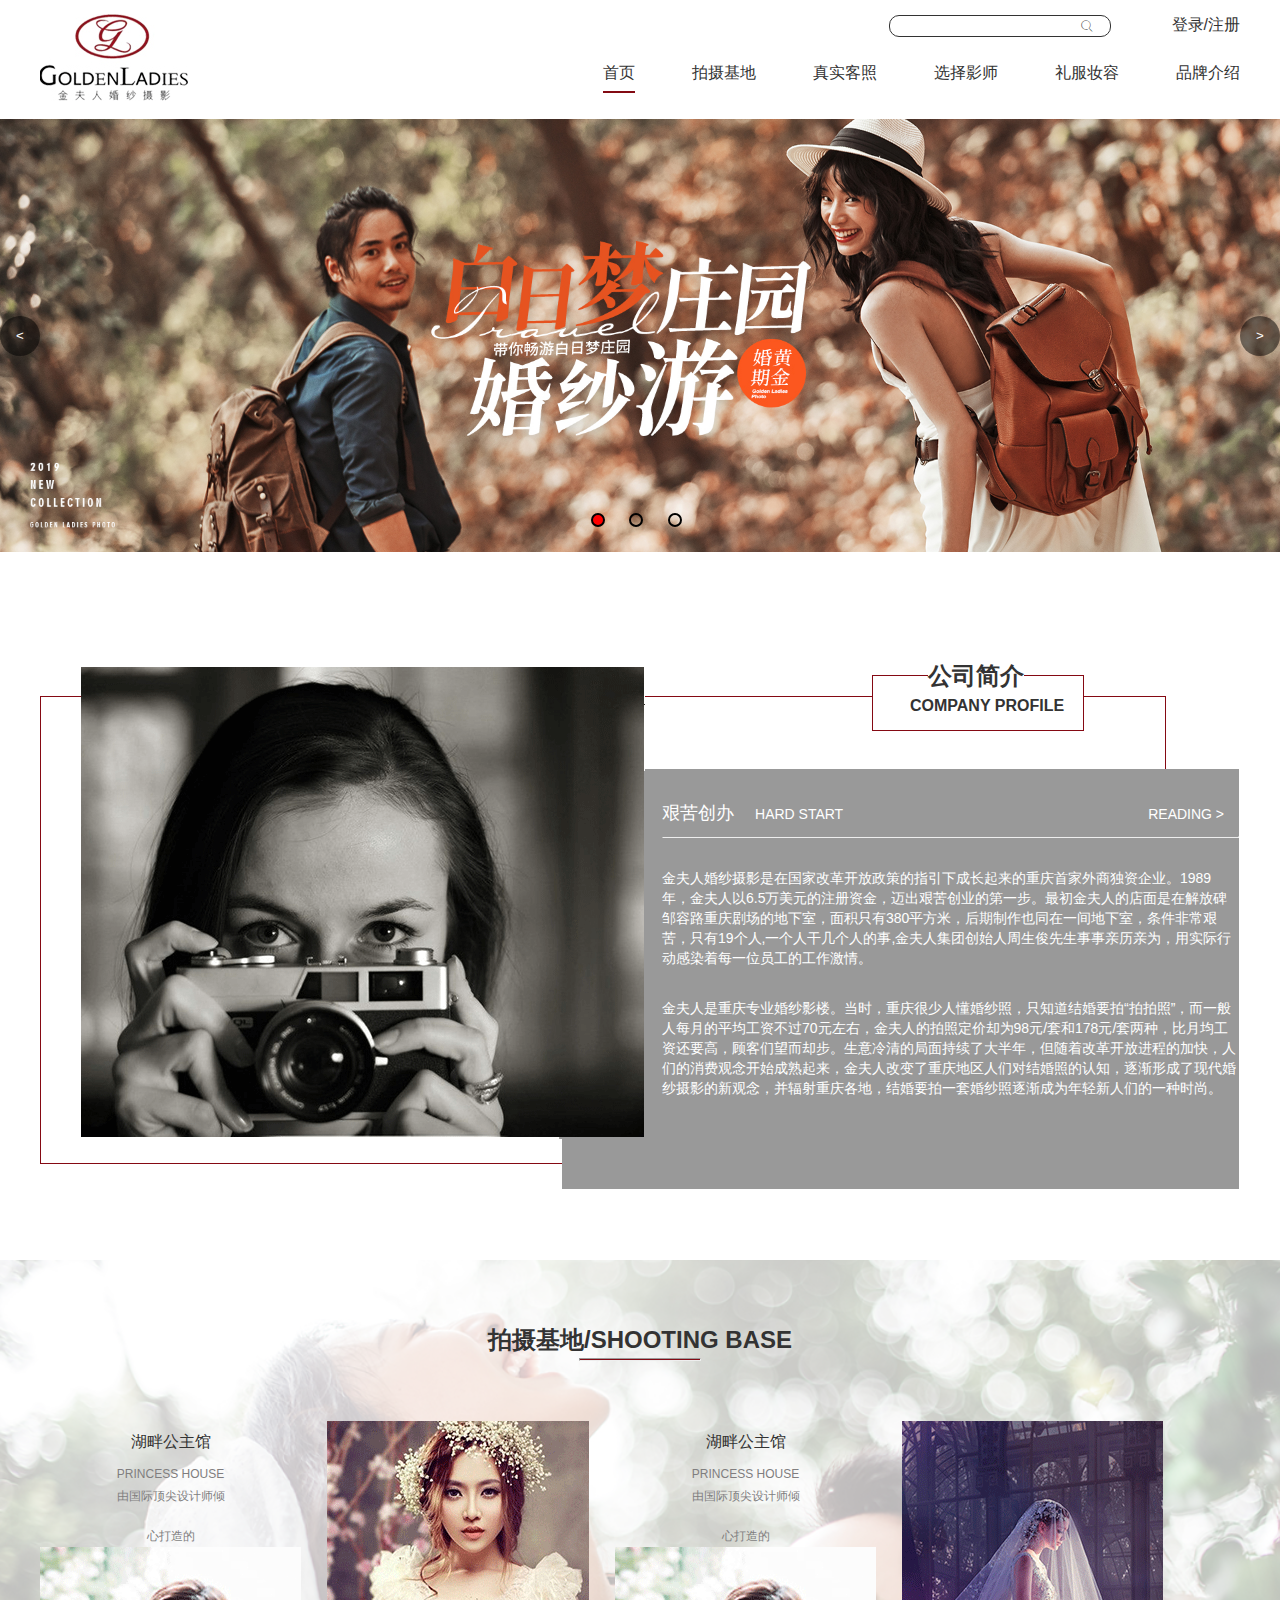
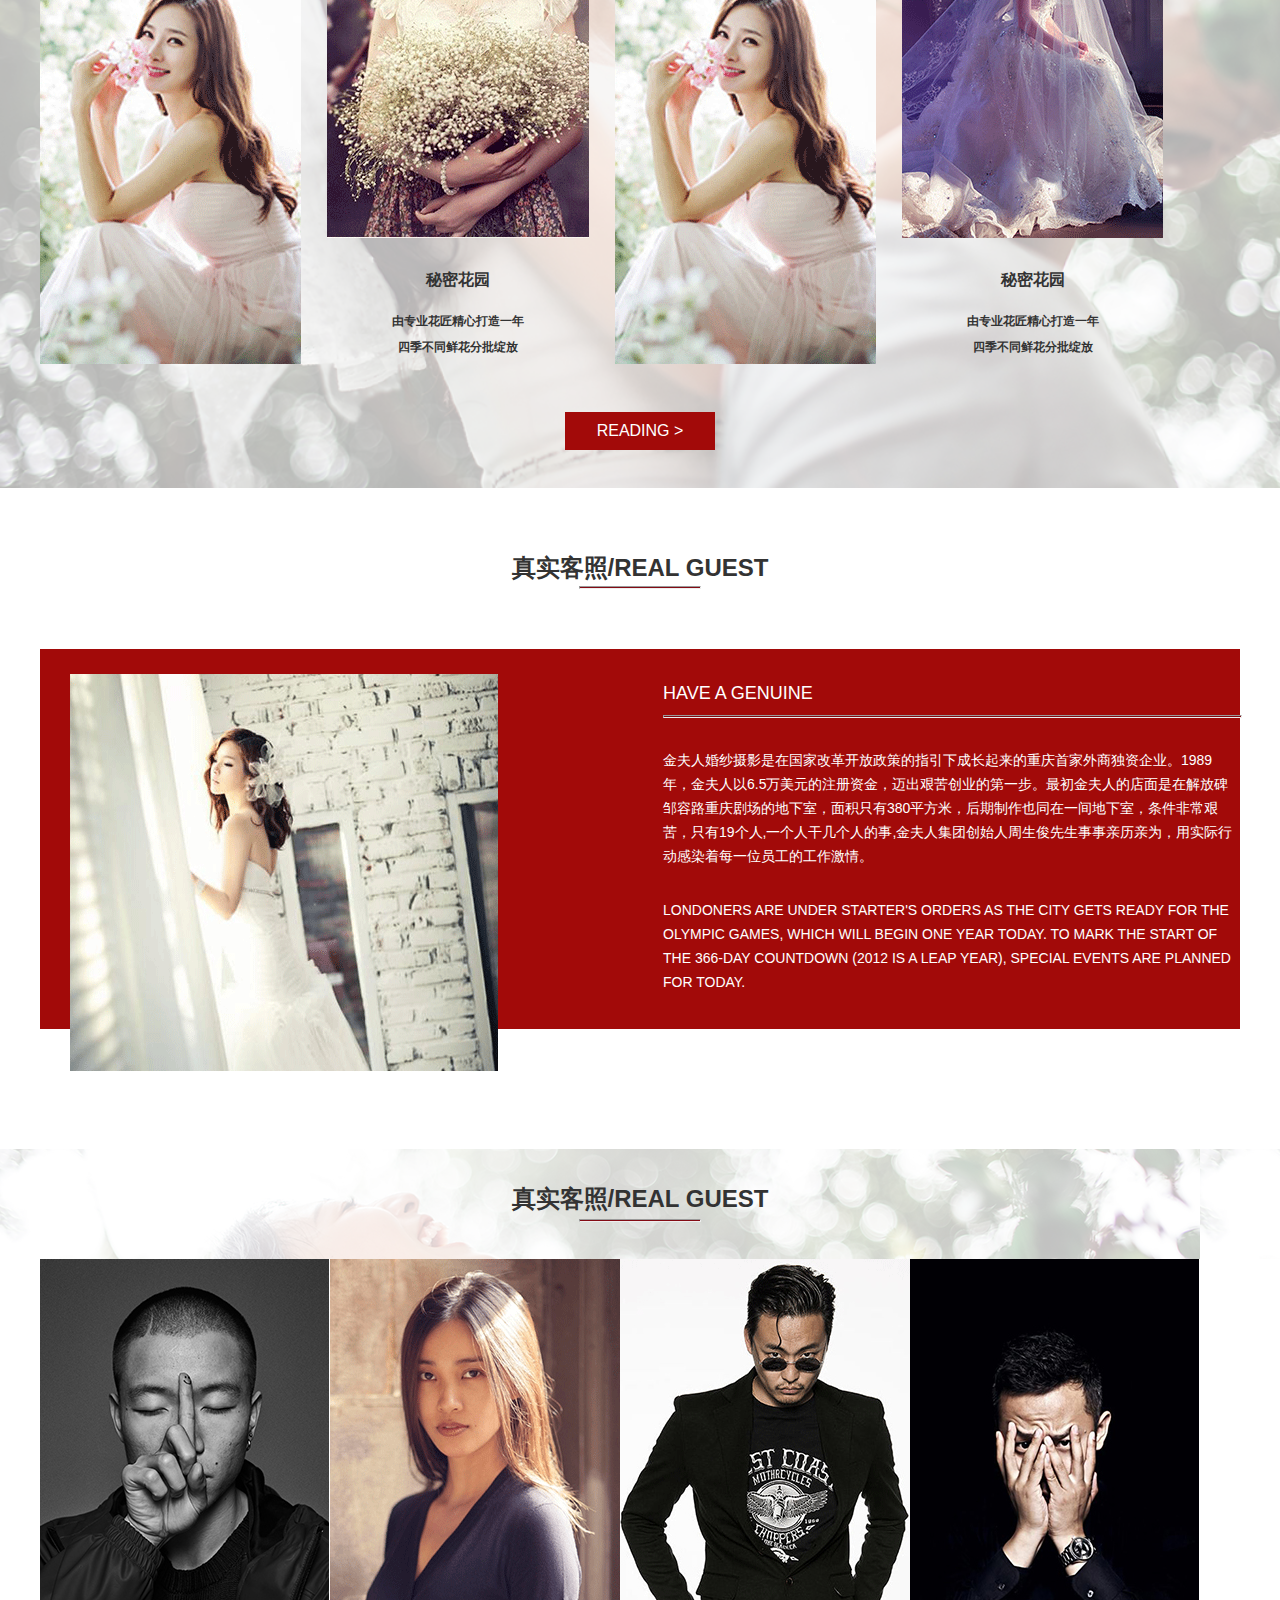
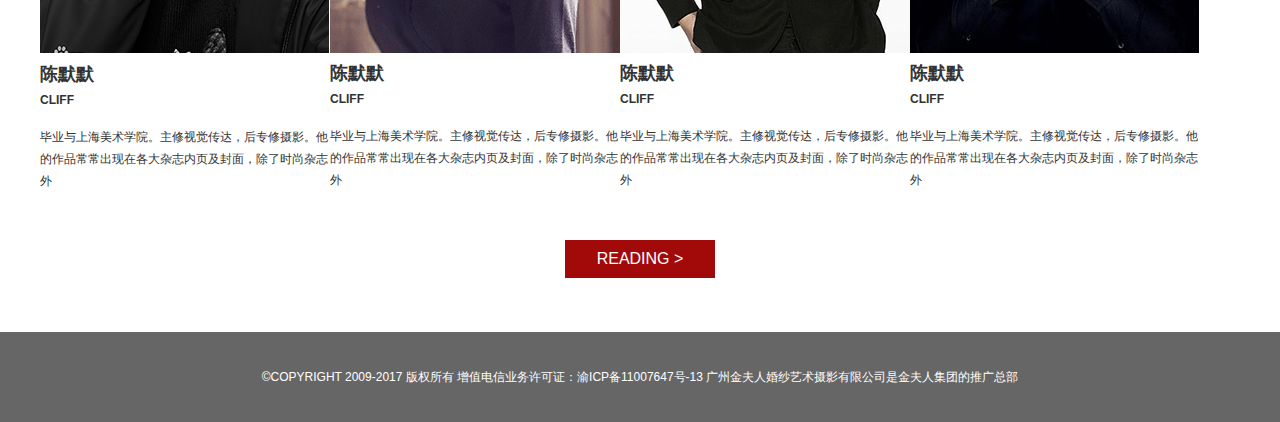
<file: 金夫人/index.html>
<!DOCTYPE html>
<html lang="en">

<head>
    <meta charset="UTF-8">
    <meta name="viewport" content="width=device-width, initial-scale=1.0">
    <meta http-equiv="X-UA-Compatible" content="ie=edge">
    <title>Document</title>
    <link rel="stylesheet" href="css/commen.css">
    <link rel="stylesheet" href="font/iconfont.css">
    <link rel="stylesheet" href="css/index.css">
</head>

<body>
    <header>
        <div class="container">
            <div class="head_left l">
                <img src="img/长网页2_03.gif" alt="">
            </div>
            <div class="head_right r">
                <div class="top">
                    <input type="text">
                    <span class="iconfont icon-sou"></span>
                    <span>登录/注册</span>
                </div>
                <div class="bottom">
                    <ul>
                        <li class="active"><a href="#">首页</a> </li>
                        <li><a href="#">拍摄基地</a> </li>
                        <li><a href="#">真实客照</a> </li>
                        <li><a href="#">选择影师</a> </li>
                        <li><a href="#">礼服妆容</a> </li>
                        <li><a href="#">品牌介绍</a> </li>
                    </ul>
                </div>
            </div>
        </div>
    </header>
    <div class="carousel">
        <div class="carousel_img">
            <img src="img/1.jpg" alt="" class="active">
            <img src="img/2.jpg" alt="">
            <img src="img/3.jpg" alt="">
        </div>
        <img src="img/1.jpg" alt="">
        <button>></button>
        <button>
            <</button> <ul>
                <li class="active" dy="0"></li>
                <li dy="1"></li>
                <li dy="2"></li>
                </ul>
    </div>
    <div class="intr">
        <div class="container">
            <div class="box">
                <div class="box_img">
                    <img src="img/长网页2_09.gif" alt="">
                </div>
                <div class="pro">
                    <h2>公司简介</h2>
                    <h3>COMPANY PROFILE</h3>
                </div>
                <div class="box_start">
                    <div class="top">
                        <span>艰苦创办</span>
                        <span>HARD START</span>
                        <span>READING ></span>
                    </div>
                    <hr>
                    <div class="bottom">
                        <p>
                            金夫人婚纱摄影是在国家改革开放政策的指引下成长起来的重庆首家外商独资企业。1989年，金夫人以6.5万美元的注册资金，迈出艰苦创业的第一步。最初金夫人的店面是在解放碑邹容路重庆剧场的地下室，面积只有380平方米，后期制作也同在一间地下室，条件非常艰苦，只有19个人,一个人干几个人的事,金夫人集团创始人周生俊先生事事亲历亲为，用实际行动感染着每一位员工的工作激情。
                        </p>
                        <p>
                            金夫人是重庆专业婚纱影楼。当时，重庆很少人懂婚纱照，只知道结婚要拍“拍拍照”，而一般人每月的平均工资不过70元左右，金夫人的拍照定价却为98元/套和178元/套两种，比月均工资还要高，顾客们望而却步。生意冷清的局面持续了大半年，但随着改革开放进程的加快，人们的消费观念开始成熟起来，金夫人改变了重庆地区人们对结婚照的认知，逐渐形成了现代婚纱摄影的新观念，并辐射重庆各地，结婚要拍一套婚纱照逐渐成为年轻新人们的一种时尚。
                        </p>
                    </div>
                </div>
            </div>
        </div>

    </div>
    <div class="base">
        <div class="mask"></div>
        <div class="container">
            <div class="shoot">
                <h2>拍摄基地/SHOOTING BASE</h2>
                <hr>
                <ul class="shoot_img">
                    <li>
                        <div class="mask"></div>
                        <p class="p1">湖畔公主馆</p>
                        <p>PRINCESS HOUSE</p>
                        <p>由国际顶尖设计师倾</p>
                        <p>心打造的</p>
                        <div class="pic">
                            <img src="./img/长网页2_18.gif" alt="">
                        </div>
                    </li>
                    <li>
                        <div class="mask"></div>
                        <img src="./img/长网页2_13.gif" alt="">
                        <h2>秘密花园</h2>
                        <h3>由专业花匠精心打造一年</h3>
                        <h3>四季不同鲜花分批绽放</h3>
                    </li>
                    <li class="p1">
                        <div class="mask"></div>
                        <p class="p1">湖畔公主馆</p>
                        <p>PRINCESS HOUSE</p>
                        <p>由国际顶尖设计师倾</p>
                        <p>心打造的</p>
                        <div class="pic">
                            <img src="./img/长网页2_18.gif" alt="">
                        </div>
                    </li>
                    <li>
                        <div class="mask"></div>
                        <img src="./img/长网页2_15.gif" alt="">
                        <h2>秘密花园</h2>
                        <h3>由专业花匠精心打造一年</h3>
                        <h3>四季不同鲜花分批绽放</h3>
                    </li>
                </ul>
                <div class="read">
                    READING >
                </div>
            </div>
        </div>

    </div>
    <div class="real">
        <div class="container">
            <h2>真实客照/REAL GUEST</h2>
            <hr>
            <div class="have">
                <div class="pic l">
                    <img src="./img/长网页2_24.gif" alt="">
                </div>
                <div class="box_start r">
                    <div class="top">
                        <span>HAVE A GENUINE</span>
                    </div>
                    <hr>
                    <div class="bottom">
                        <p>
                            金夫人婚纱摄影是在国家改革开放政策的指引下成长起来的重庆首家外商独资企业。1989年，金夫人以6.5万美元的注册资金，迈出艰苦创业的第一步。最初金夫人的店面是在解放碑邹容路重庆剧场的地下室，面积只有380平方米，后期制作也同在一间地下室，条件非常艰苦，只有19个人,一个人干几个人的事,金夫人集团创始人周生俊先生事事亲历亲为，用实际行动感染着每一位员工的工作激情。
                        </p>
                        <p>
                            Londoners are under starter's orders as the city gets ready for the Olympic Games, which
                            will begin one year today.
                            To mark the start of the 366-day countdown (2012 is a leap year), special events are
                            planned for today.
                        </p>
                    </div>
                </div>
            </div>

    </div>
    <div class="choose">
        <div class="nav">
            <div></div>
            <div class="title">
                <h2>真实客照/REAL GUEST</h2>
                <hr>
            </div>
        </div>
        <div class="container">
                <ul class="peo">
                    <li>
                        <img src="img/长网页2_28.gif" alt="">
                        <h2>陈默默</h2>
                        <h3>CLIFF</h3>
                        <p>毕业与上海美术学院。主修视觉传达，后专修摄影。他的作品常常出现在各大杂志内页及封面，除了时尚杂志外</p>
                    </li>
                    <li>
                            <img src="img/长网页2_30.gif" alt="">
                            <h2>陈默默</h2>
                            <h3>CLIFF</h3>
                            <p>毕业与上海美术学院。主修视觉传达，后专修摄影。他的作品常常出现在各大杂志内页及封面，除了时尚杂志外</p>
                        </li>
                        <li>
                                <img src="img/长网页2_32.gif" alt="">
                                <h2>陈默默</h2>
                                <h3>CLIFF</h3>
                                <p>毕业与上海美术学院。主修视觉传达，后专修摄影。他的作品常常出现在各大杂志内页及封面，除了时尚杂志外</p>
                            </li>
                            <li>
                                    <img src="img/长网页2_34.png" alt="">
                                    <h2>陈默默</h2>
                                    <h3>CLIFF</h3>
                                    <p>毕业与上海美术学院。主修视觉传达，后专修摄影。他的作品常常出现在各大杂志内页及封面，除了时尚杂志外</p>
                                </li>
                </ul>
                <div class="read">
                        READING >
                    </div>
            </div>


    </div>
    <footer>
            ©COPYRIGHT 2009-2017 版权所有 增值电信业务许可证：渝ICP备11007647号-13 广州金夫人婚纱艺术摄影有限公司是金夫人集团的推广总部
    </footer>
</body>

</html>
<script src="js/commen.js"></script>
<script src="js/index.js"></script>
</file>
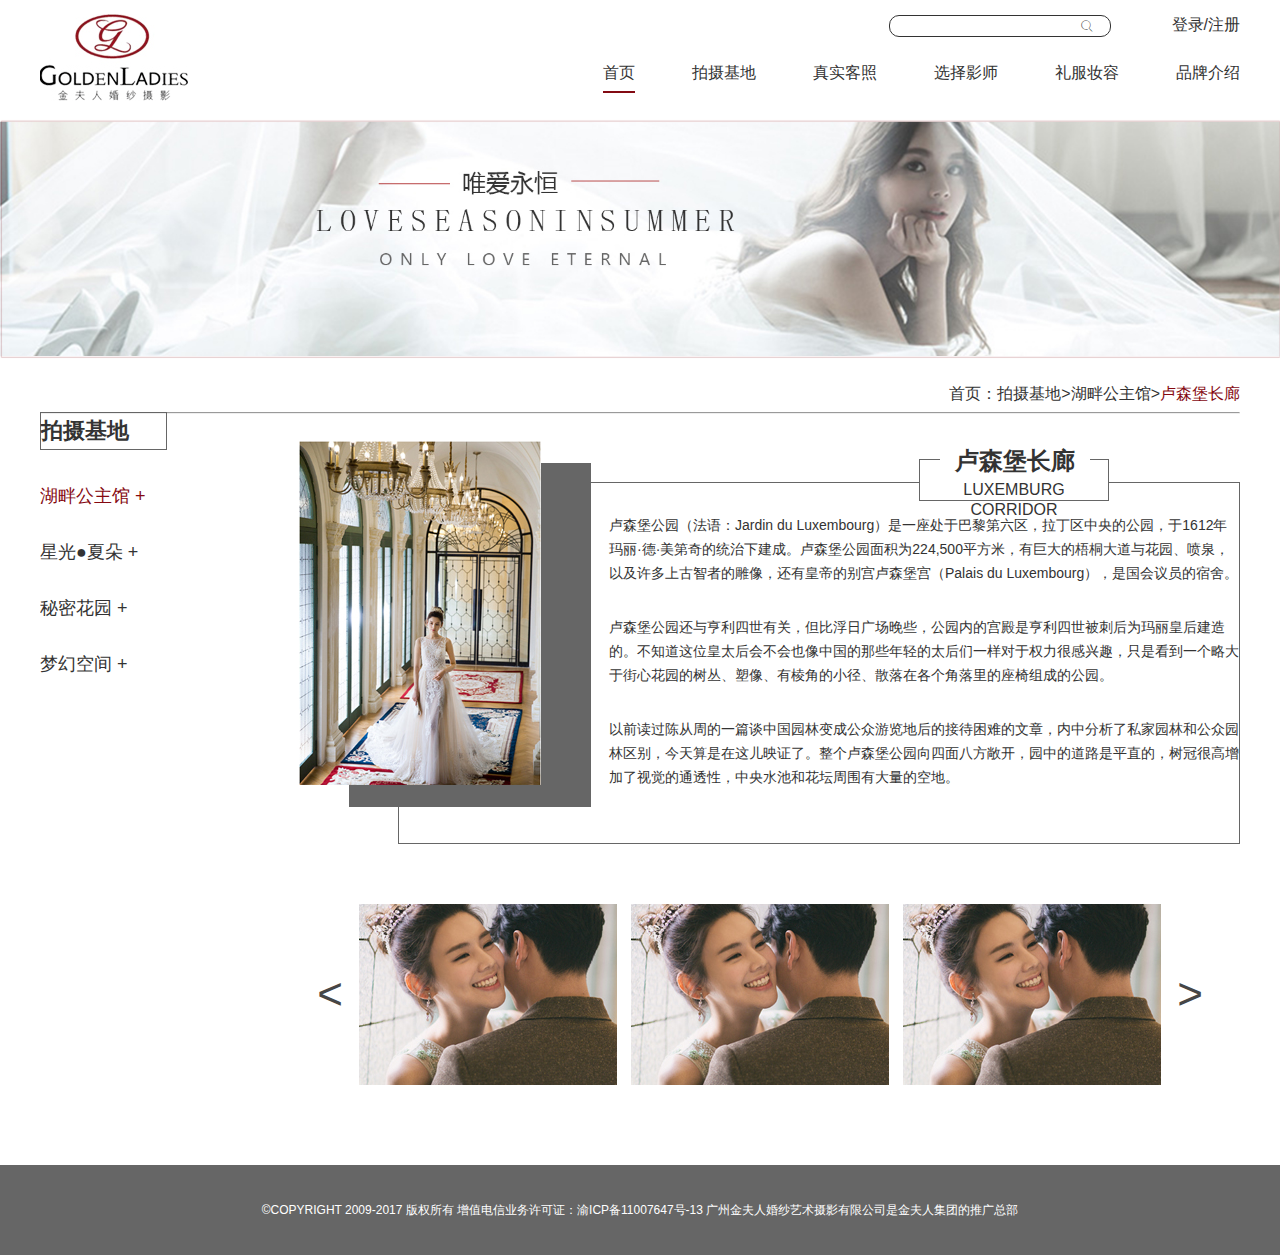
<file: 金夫人/02.shoot_base.html>
<!DOCTYPE html>
<html lang="en">

<head>
    <meta charset="UTF-8">
    <meta name="viewport" content="width=device-width, initial-scale=1.0">
    <meta http-equiv="X-UA-Compatible" content="ie=edge">
    <title>Document</title>
    <link rel="stylesheet" href="css/commen.css">
    <link rel="stylesheet" href="font/iconfont.css">
    <link rel="stylesheet" href="css/base.css">
</head>

<body>
    <header>
        <div class="container">
            <div class="head_left l">
                <img src="img/长网页2_03.gif" alt="">
            </div>
            <div class="head_right r">
                <div class="top">
                    <input type="text">
                    <span class="iconfont icon-sou"></span>
                    <span>登录/注册</span>
                </div>
                <div class="bottom">
                    <ul>
                        <li class="active"><a href="#">首页</a> </li>
                        <li><a href="#">拍摄基地</a> </li>
                        <li><a href="#">真实客照</a> </li>
                        <li><a href="#">选择影师</a> </li>
                        <li><a href="#">礼服妆容</a> </li>
                        <li><a href="#">品牌介绍</a> </li>
                    </ul>
                </div>
            </div>
        </div>
    </header>
    <div class="banner">
        <img src="./base_img/1.png" alt="">
    </div>
    <div class="lux">
        <div class="container">
            <div class="top">
                首页：拍摄基地>湖畔公主馆><span>卢森堡长廊</span>
                <hr>
            </div>
            <div class="left l">
                <h2>拍摄基地</h2>
                <div class="lake active" dy="0">
                    湖畔公主馆 +
                </div>
                <ul>
                    <li ><a href="#" dy="0" class="active">卢森堡长廊</a> </li>
                    <li ><a href="#" dy="1">星辰水晶教堂</a></li>
                    <li ><a href="#" dy="2">圣恩教堂</a></li>
                    <li ><a href="#" dy="3">亦云湖</a></li>
                </ul>
                <div class="lake" dy="1">
                    星光●夏朵 +
                </div>
                <ul>
                    <li><a href="#" dy="4">卢森堡长廊</a> </li>
                    <li><a href="#" dy="5">星辰水晶教堂</a> </li>
                    <li><a href="#" dy="6">圣恩教堂</a> </li>
                    <li><a href="#" dy="7">亦云湖</a> </li>
                </ul>
                <div class="lake" dy="2">
                    秘密花园 +
                </div>
                <ul>
                    <li><a href="#" dy="8">卢森堡长廊</a> </li>
                    <li><a href="#" dy="9">星辰水晶教堂</a> </li>
                    <li><a href="#" dy="10">圣恩教堂</a> </li>
                    <li><a href="#" dy="11">亦云湖</a> </li>
                </ul>
                <div class="lake" dy="3">
                    梦幻空间 +
                </div>
                <ul>
                    <li><a href="#" dy="12">卢森堡长廊</a> </li>
                    <li><a href="#" dy="13">星辰水晶教堂</a> </li>
                    <li><a href="#" dy="14">圣恩教堂</a> </li>
                    <li><a href="#" dy="15">亦云湖</a> </li>
                </ul>
            </div>
            <div class="center_right r">
            	<div class="right active">
                <div class="cl">
                    <h2> 卢森堡长廊</h2>
                    <p>
                        LUXEMBURG CORRIDOR
                    </p>
                </div>
                <div class="pic">
                    <div>
                        <img src="base_img/拍设基地_09.png" alt="">
                    </div>
                </div>
                <div class="int">
                    <p>
                        卢森堡公园（法语：Jardin du
                        Luxembourg）是一座处于巴黎第六区，拉丁区中央的公园，于1612年玛丽·德·美第奇的统治下建成。卢森堡公园面积为224,500平方米，有巨大的梧桐大道与花园、喷泉，以及许多上古智者的雕像，还有皇帝的别宫卢森堡宫（Palais
                        du Luxembourg），是国会议员的宿舍。
                    </p>
                    <p>
                        卢森堡公园还与亨利四世有关，但比浮日广场晚些，公园内的宫殿是亨利四世被刺后为玛丽皇后建造的。不知道这位皇太后会不会也像中国的那些年轻的太后们一样对于权力很感兴趣，只是看到一个略大于街心花园的树丛、塑像、有棱角的小径、散落在各个角落里的座椅组成的公园。
                    </p>
                    <p>
                        以前读过陈从周的一篇谈中国园林变成公众游览地后的接待困难的文章，内中分析了私家园林和公众园林区别，今天算是在这儿映证了。整个卢森堡公园向四面八方敞开，园中的道路是平直的，树冠很高增加了视觉的通透性，中央水池和花坛周围有大量的空地。
                    </p>
                
                </div>
            </div>
           		<div class="right">
                <div class="cl">
                    <h2>星辰水晶教堂</h2>
                    <p>
                        LUXEMBURG CORRIDOR
                    </p>
                </div>
                <div class="pic">
                    <div>
                        <img src="base_img/xingchen.jpg" alt="">
                    </div>
                </div>
                <div class="int">
                    <p>
                      1968年的春天，罗伯特·舒勒牧师决心在美国加州建造一座水晶大教堂。他曾长时期在露天布道，所以希望造一个看来似乎没有屋顶和墙壁的教堂 [1]  ，他向著名的设计师 菲利普·约翰逊说出了自己的梦想： “我要建造的不是一座普通的大教堂，而是要建造一座人间的伊甸园。
                    </p>
                    <p>
                         罗伯特.舒勒博士表示：“我现在一分钱也没有，对我来说，是100万美元还是400万美元的预算没有本质上的区别。重要的是，这座水晶大教堂本身一定要具有足够的魅力来吸引捐款。” 后来，水晶大教堂的预算初步定为700万美元。这700万美元对于当时的罗伯特.舒勒博士来说，不仅是一个超出他能力范围的数字，而且也是超出了众人理解范围的数字。
                    </p>
                    <p>
        后来，罗伯特.舒乐博士经常这样讲：不是每个人都应该像我这样去建造一座水晶大教堂，但是每个人都应该拥有自己的梦想，设计自己的梦想，追求自己的梦想，实现自己的梦想。梦想是生命的灵魂，是心灵的灯塔，是引导人走向成功的信仰。有了崇高的梦想，只要矢志不渝地追求，梦想就会成为现实，奋斗就会变成壮举，生命就会创造奇迹。
                   </p>
                </div>
            </div>
            	<div class="right">
                <div class="cl">
                    <h2> 圣恩教堂</h2>
                    <p>
                        LUXEMBURG CORRIDOR
                    </p>
                </div>
                <div class="pic">
                    <div>
                        <img src="base_img/shengen.jpg" alt="">
                    </div>
                </div>
                <div class="int">
                    <p>
                      那一天，温暖的午后阳光穿过彩色玻璃投射进教堂，洒落一地的光怪陆离。风轻轻拂过，惹的檐角上的风铃起舞，清脆的声音跟着合。极目远眺，是一片蓝天下的薰衣草花海，蜜蜂的嗡嗡声来合。而你背后的小河边还有一架红色的童话风车，风儿也争着来合。在这一切都刚刚好的时候，怎忍负得这好时光。那么这红顶教堂，我来合。
                    </p>
                    <p>
                      另外Sissi，请说人话好吗好的。说人话的Sissi老师登场：哥特式建筑，源自于十二世纪的法国。分辨它是不是哥特式的关键点在于建筑的特色包括尖形拱门、肋状拱顶与飞拱，还有窗户上巨大斑斓的玻璃画。这一座教堂的哥特式并不算血统纯正，或许是加入中国特色后也入乡随了俗吧。
                    </p>
                    <p>
                   另外Sissi，请说人话好吗好的。说人话的Sissi老师登场：哥特式建筑，源自于十二世纪的法国。分辨它是不是哥特式的关键点在于建筑的特色包括尖形拱门、肋状拱顶与飞拱，还有窗户上巨大斑斓的玻璃画。这一座教堂的哥特式并不算血统纯正，或许是加入中国特色后也入乡随了俗吧。
                    </p>
                
                </div>
            </div>
            	<div class="right">
                <div class="cl">
                    <h2>亦云湖</h2>
                    <p>
                        LUXEMBURG CORRIDOR
                    </p>
                </div>
                <div class="pic">
                    <div>
                        <img src="base_img/yiyun.jpg" alt="">
                    </div>
                </div>
                <div class="int">
                    <p>
                        桃树、杏树、梨树，你不让我，我不让你，都开满了花赶趟儿。红的像火，粉的像霞，白的像雪。花里带着甜味儿；闭了眼，树上仿佛已经满是桃儿、杏儿、梨儿。花下成千成百的蜜蜂嗡嗡地闹着，大小的蝴蝶飞来飞去。野花遍地是：杂样儿，有名字的，没名字的，散在草丛里，像眼睛，像星星，还眨呀眨的。
                    </p>
                    <p>
                        雨是最寻常的，一下就是三两天。可别恼。看，像牛毛，像花针，像细丝，密密地斜织着，人家屋顶上全笼着一层薄烟。树叶儿却绿得发亮，小草儿也青得逼你的眼。傍晚时候，上灯了，一点点黄晕的光，烘托出一片安静而和平的夜。在乡下，小路上，石桥边，有撑起伞慢慢走着的人，地里还有工作的农民，披着蓑戴着笠。他们的房屋，稀稀疏疏的在雨里静默着。
                    </p>
                    <p>
                       天上风筝渐渐多了，地上孩子也多了。城里乡下，家家户户，老老小小，也赶趟儿似的，一个个都出来了。舒活舒活筋骨，抖擞抖擞精神，各做各的一份事去。“一年之计在于春”，刚起头儿，有的是工夫，有的是希望。
                    </p>
                
                </div>
            </div>
           		<div class="right">
                <div class="cl">
                    <h2> 卢森堡长廊</h2>
                    <p>
                        LUXEMBURG CORRIDOR
                    </p>
                </div>
                <div class="pic">
                    <div>
                        <img src="base_img/拍设基地_09.png" alt="">
                    </div>
                </div>
                <div class="int">
                    <p>
                        卢森堡公园（法语：Jardin du
                        Luxembourg）是一座处于巴黎第六区，拉丁区中央的公园，于1612年玛丽·德·美第奇的统治下建成。卢森堡公园面积为224,500平方米，有巨大的梧桐大道与花园、喷泉，以及许多上古智者的雕像，还有皇帝的别宫卢森堡宫（Palais
                        du Luxembourg），是国会议员的宿舍。
                    </p>
                    <p>
                        卢森堡公园还与亨利四世有关，但比浮日广场晚些，公园内的宫殿是亨利四世被刺后为玛丽皇后建造的。不知道这位皇太后会不会也像中国的那些年轻的太后们一样对于权力很感兴趣，只是看到一个略大于街心花园的树丛、塑像、有棱角的小径、散落在各个角落里的座椅组成的公园。
                    </p>
                    <p>
                        以前读过陈从周的一篇谈中国园林变成公众游览地后的接待困难的文章，内中分析了私家园林和公众园林区别，今天算是在这儿映证了。整个卢森堡公园向四面八方敞开，园中的道路是平直的，树冠很高增加了视觉的通透性，中央水池和花坛周围有大量的空地。
                    </p>
                
                </div>
            </div>
           		<div class="right">
                <div class="cl">
                    <h2>星辰水晶教堂</h2>
                    <p>
                        LUXEMBURG CORRIDOR
                    </p>
                </div>
                <div class="pic">
                    <div>
                        <img src="base_img/xingchen.jpg" alt="">
                    </div>
                </div>
                <div class="int">
                    <p>
                      1968年的春天，罗伯特·舒勒牧师决心在美国加州建造一座水晶大教堂。他曾长时期在露天布道，所以希望造一个看来似乎没有屋顶和墙壁的教堂 [1]  ，他向著名的设计师 菲利普·约翰逊说出了自己的梦想： “我要建造的不是一座普通的大教堂，而是要建造一座人间的伊甸园。
                    </p>
                    <p>
                         罗伯特.舒勒博士表示：“我现在一分钱也没有，对我来说，是100万美元还是400万美元的预算没有本质上的区别。重要的是，这座水晶大教堂本身一定要具有足够的魅力来吸引捐款。” 后来，水晶大教堂的预算初步定为700万美元。这700万美元对于当时的罗伯特.舒勒博士来说，不仅是一个超出他能力范围的数字，而且也是超出了众人理解范围的数字。
                    </p>
                    <p>
        后来，罗伯特.舒乐博士经常这样讲：不是每个人都应该像我这样去建造一座水晶大教堂，但是每个人都应该拥有自己的梦想，设计自己的梦想，追求自己的梦想，实现自己的梦想。梦想是生命的灵魂，是心灵的灯塔，是引导人走向成功的信仰。有了崇高的梦想，只要矢志不渝地追求，梦想就会成为现实，奋斗就会变成壮举，生命就会创造奇迹。
                   </p>
                </div>
            </div>
            	<div class="right">
                <div class="cl">
                    <h2> 圣恩教堂</h2>
                    <p>
                        LUXEMBURG CORRIDOR
                    </p>
                </div>
                <div class="pic">
                    <div>
                        <img src="base_img/shengen.jpg" alt="">
                    </div>
                </div>
                <div class="int">
                    <p>
                      那一天，温暖的午后阳光穿过彩色玻璃投射进教堂，洒落一地的光怪陆离。风轻轻拂过，惹的檐角上的风铃起舞，清脆的声音跟着合。极目远眺，是一片蓝天下的薰衣草花海，蜜蜂的嗡嗡声来合。而你背后的小河边还有一架红色的童话风车，风儿也争着来合。在这一切都刚刚好的时候，怎忍负得这好时光。那么这红顶教堂，我来合。
                    </p>
                    <p>
                      另外Sissi，请说人话好吗好的。说人话的Sissi老师登场：哥特式建筑，源自于十二世纪的法国。分辨它是不是哥特式的关键点在于建筑的特色包括尖形拱门、肋状拱顶与飞拱，还有窗户上巨大斑斓的玻璃画。这一座教堂的哥特式并不算血统纯正，或许是加入中国特色后也入乡随了俗吧。
                    </p>
                    <p>
                   另外Sissi，请说人话好吗好的。说人话的Sissi老师登场：哥特式建筑，源自于十二世纪的法国。分辨它是不是哥特式的关键点在于建筑的特色包括尖形拱门、肋状拱顶与飞拱，还有窗户上巨大斑斓的玻璃画。这一座教堂的哥特式并不算血统纯正，或许是加入中国特色后也入乡随了俗吧。
                    </p>
                
                </div>
            </div>
				<div class="right">
	                <div class="cl">
	                    <h2>星辰水晶教堂</h2>
	                    <p>
	                        LUXEMBURG CORRIDOR
	                    </p>
	                </div>
	                <div class="pic">
	                    <div>
	                        <img src="base_img/xingchen.jpg" alt="">
	                    </div>
	                </div>
	                <div class="int">
	                    <p>
	                      1968年的春天，罗伯特·舒勒牧师决心在美国加州建造一座水晶大教堂。他曾长时期在露天布道，所以希望造一个看来似乎没有屋顶和墙壁的教堂 [1]  ，他向著名的设计师 菲利普·约翰逊说出了自己的梦想： “我要建造的不是一座普通的大教堂，而是要建造一座人间的伊甸园。
	                    </p>
	                    <p>
	                         罗伯特.舒勒博士表示：“我现在一分钱也没有，对我来说，是100万美元还是400万美元的预算没有本质上的区别。重要的是，这座水晶大教堂本身一定要具有足够的魅力来吸引捐款。” 后来，水晶大教堂的预算初步定为700万美元。这700万美元对于当时的罗伯特.舒勒博士来说，不仅是一个超出他能力范围的数字，而且也是超出了众人理解范围的数字。
	                    </p>
	                    <p>
	        后来，罗伯特.舒乐博士经常这样讲：不是每个人都应该像我这样去建造一座水晶大教堂，但是每个人都应该拥有自己的梦想，设计自己的梦想，追求自己的梦想，实现自己的梦想。梦想是生命的灵魂，是心灵的灯塔，是引导人走向成功的信仰。有了崇高的梦想，只要矢志不渝地追求，梦想就会成为现实，奋斗就会变成壮举，生命就会创造奇迹。
	                   </p>
	                </div>
           		 </div>
            	<div class="right">
	                <div class="cl">
	                    <h2> 圣恩教堂</h2>
	                    <p>
	                        LUXEMBURG CORRIDOR
	                    </p>
	                </div>
	                <div class="pic">
	                    <div>
	                        <img src="base_img/shengen.jpg" alt="">
	                    </div>
	                </div>
	                <div class="int">
	                    <p>
	                      那一天，温暖的午后阳光穿过彩色玻璃投射进教堂，洒落一地的光怪陆离。风轻轻拂过，惹的檐角上的风铃起舞，清脆的声音跟着合。极目远眺，是一片蓝天下的薰衣草花海，蜜蜂的嗡嗡声来合。而你背后的小河边还有一架红色的童话风车，风儿也争着来合。在这一切都刚刚好的时候，怎忍负得这好时光。那么这红顶教堂，我来合。
	                    </p>
	                    <p>
	                      另外Sissi，请说人话好吗好的。说人话的Sissi老师登场：哥特式建筑，源自于十二世纪的法国。分辨它是不是哥特式的关键点在于建筑的特色包括尖形拱门、肋状拱顶与飞拱，还有窗户上巨大斑斓的玻璃画。这一座教堂的哥特式并不算血统纯正，或许是加入中国特色后也入乡随了俗吧。
	                    </p>
	                    <p>
	                   另外Sissi，请说人话好吗好的。说人话的Sissi老师登场：哥特式建筑，源自于十二世纪的法国。分辨它是不是哥特式的关键点在于建筑的特色包括尖形拱门、肋状拱顶与飞拱，还有窗户上巨大斑斓的玻璃画。这一座教堂的哥特式并不算血统纯正，或许是加入中国特色后也入乡随了俗吧。
	                    </p>
	                
	                </div>
            </div>
            	<div class="right">
	                <div class="cl">
	                    <h2>亦云湖</h2>
	                    <p>
	                        LUXEMBURG CORRIDOR
	                    </p>
	                </div>
	                <div class="pic">
	                    <div>
	                        <img src="base_img/yiyun.jpg" alt="">
	                    </div>
	                </div>
	                <div class="int">
	                    <p>
	                        桃树、杏树、梨树，你不让我，我不让你，都开满了花赶趟儿。红的像火，粉的像霞，白的像雪。花里带着甜味儿；闭了眼，树上仿佛已经满是桃儿、杏儿、梨儿。花下成千成百的蜜蜂嗡嗡地闹着，大小的蝴蝶飞来飞去。野花遍地是：杂样儿，有名字的，没名字的，散在草丛里，像眼睛，像星星，还眨呀眨的。
	                    </p>
	                    <p>
	                        雨是最寻常的，一下就是三两天。可别恼。看，像牛毛，像花针，像细丝，密密地斜织着，人家屋顶上全笼着一层薄烟。树叶儿却绿得发亮，小草儿也青得逼你的眼。傍晚时候，上灯了，一点点黄晕的光，烘托出一片安静而和平的夜。在乡下，小路上，石桥边，有撑起伞慢慢走着的人，地里还有工作的农民，披着蓑戴着笠。他们的房屋，稀稀疏疏的在雨里静默着。
	                    </p>
	                    <p>
	                       天上风筝渐渐多了，地上孩子也多了。城里乡下，家家户户，老老小小，也赶趟儿似的，一个个都出来了。舒活舒活筋骨，抖擞抖擞精神，各做各的一份事去。“一年之计在于春”，刚起头儿，有的是工夫，有的是希望。
	                    </p>
	                
	                </div>
            	</div>
           		<div class="right">
	                <div class="cl">
	                    <h2> 卢森堡长廊</h2>
	                    <p>
	                        LUXEMBURG CORRIDOR
	                    </p>
	                </div>
	                <div class="pic">
	                    <div>
	                        <img src="base_img/拍设基地_09.png" alt="">
	                    </div>
	                </div>
	                <div class="int">
	                    <p>
	                        卢森堡公园（法语：Jardin du
	                        Luxembourg）是一座处于巴黎第六区，拉丁区中央的公园，于1612年玛丽·德·美第奇的统治下建成。卢森堡公园面积为224,500平方米，有巨大的梧桐大道与花园、喷泉，以及许多上古智者的雕像，还有皇帝的别宫卢森堡宫（Palais
	                        du Luxembourg），是国会议员的宿舍。
	                    </p>
	                    <p>
	                        卢森堡公园还与亨利四世有关，但比浮日广场晚些，公园内的宫殿是亨利四世被刺后为玛丽皇后建造的。不知道这位皇太后会不会也像中国的那些年轻的太后们一样对于权力很感兴趣，只是看到一个略大于街心花园的树丛、塑像、有棱角的小径、散落在各个角落里的座椅组成的公园。
	                    </p>
	                    <p>
	                        以前读过陈从周的一篇谈中国园林变成公众游览地后的接待困难的文章，内中分析了私家园林和公众园林区别，今天算是在这儿映证了。整个卢森堡公园向四面八方敞开，园中的道路是平直的，树冠很高增加了视觉的通透性，中央水池和花坛周围有大量的空地。
	                    </p>
	                
	                </div>
            	</div>
           		<div class="right">
	                <div class="cl">
	                    <h2>星辰水晶教堂</h2>
	                    <p>
	                        LUXEMBURG CORRIDOR
	                    </p>
	                </div>
	                <div class="pic">
	                    <div>
	                        <img src="base_img/xingchen.jpg" alt="">
	                    </div>
	                </div>
	                <div class="int">
	                    <p>
	                      1968年的春天，罗伯特·舒勒牧师决心在美国加州建造一座水晶大教堂。他曾长时期在露天布道，所以希望造一个看来似乎没有屋顶和墙壁的教堂 [1]  ，他向著名的设计师 菲利普·约翰逊说出了自己的梦想： “我要建造的不是一座普通的大教堂，而是要建造一座人间的伊甸园。
	                    </p>
	                    <p>
	                         罗伯特.舒勒博士表示：“我现在一分钱也没有，对我来说，是100万美元还是400万美元的预算没有本质上的区别。重要的是，这座水晶大教堂本身一定要具有足够的魅力来吸引捐款。” 后来，水晶大教堂的预算初步定为700万美元。这700万美元对于当时的罗伯特.舒勒博士来说，不仅是一个超出他能力范围的数字，而且也是超出了众人理解范围的数字。
	                    </p>
	                    <p>
	        后来，罗伯特.舒乐博士经常这样讲：不是每个人都应该像我这样去建造一座水晶大教堂，但是每个人都应该拥有自己的梦想，设计自己的梦想，追求自己的梦想，实现自己的梦想。梦想是生命的灵魂，是心灵的灯塔，是引导人走向成功的信仰。有了崇高的梦想，只要矢志不渝地追求，梦想就会成为现实，奋斗就会变成壮举，生命就会创造奇迹。
	                   </p>
	                </div>
	            </div>
            	<div class="right">
	                <div class="cl">
	                    <h2> 圣恩教堂</h2>
	                    <p>
	                        LUXEMBURG CORRIDOR
	                    </p>
	                </div>
	                <div class="pic">
	                    <div>
	                        <img src="base_img/shengen.jpg" alt="">
	                    </div>
	                </div>
	                <div class="int">
	                    <p>
	                      那一天，温暖的午后阳光穿过彩色玻璃投射进教堂，洒落一地的光怪陆离。风轻轻拂过，惹的檐角上的风铃起舞，清脆的声音跟着合。极目远眺，是一片蓝天下的薰衣草花海，蜜蜂的嗡嗡声来合。而你背后的小河边还有一架红色的童话风车，风儿也争着来合。在这一切都刚刚好的时候，怎忍负得这好时光。那么这红顶教堂，我来合。
	                    </p>
	                    <p>
	                      另外Sissi，请说人话好吗好的。说人话的Sissi老师登场：哥特式建筑，源自于十二世纪的法国。分辨它是不是哥特式的关键点在于建筑的特色包括尖形拱门、肋状拱顶与飞拱，还有窗户上巨大斑斓的玻璃画。这一座教堂的哥特式并不算血统纯正，或许是加入中国特色后也入乡随了俗吧。
	                    </p>
	                    <p>
	                   另外Sissi，请说人话好吗好的。说人话的Sissi老师登场：哥特式建筑，源自于十二世纪的法国。分辨它是不是哥特式的关键点在于建筑的特色包括尖形拱门、肋状拱顶与飞拱，还有窗户上巨大斑斓的玻璃画。这一座教堂的哥特式并不算血统纯正，或许是加入中国特色后也入乡随了俗吧。
	                    </p>
	                
	                </div>
            </div>
            	<div class="right">
	                <div class="cl">
	                    <h2>亦云湖</h2>
	                    <p>
	                        LUXEMBURG CORRIDOR
	                    </p>
	                </div>
	                <div class="pic">
	                    <div>
	                        <img src="base_img/yiyun.jpg" alt="">
	                    </div>
	                </div>
	                <div class="int">
	                    <p>
	                        桃树、杏树、梨树，你不让我，我不让你，都开满了花赶趟儿。红的像火，粉的像霞，白的像雪。花里带着甜味儿；闭了眼，树上仿佛已经满是桃儿、杏儿、梨儿。花下成千成百的蜜蜂嗡嗡地闹着，大小的蝴蝶飞来飞去。野花遍地是：杂样儿，有名字的，没名字的，散在草丛里，像眼睛，像星星，还眨呀眨的。
	                    </p>
	                    <p>
	                        雨是最寻常的，一下就是三两天。可别恼。看，像牛毛，像花针，像细丝，密密地斜织着，人家屋顶上全笼着一层薄烟。树叶儿却绿得发亮，小草儿也青得逼你的眼。傍晚时候，上灯了，一点点黄晕的光，烘托出一片安静而和平的夜。在乡下，小路上，石桥边，有撑起伞慢慢走着的人，地里还有工作的农民，披着蓑戴着笠。他们的房屋，稀稀疏疏的在雨里静默着。
	                    </p>
	                    <p>
	                       天上风筝渐渐多了，地上孩子也多了。城里乡下，家家户户，老老小小，也赶趟儿似的，一个个都出来了。舒活舒活筋骨，抖擞抖擞精神，各做各的一份事去。“一年之计在于春”，刚起头儿，有的是工夫，有的是希望。
	                    </p>
	                
	                </div>
            	</div>
           		<div class="right">
	                <div class="cl">
	                    <h2> 卢森堡长廊</h2>
	                    <p>
	                        LUXEMBURG CORRIDOR
	                    </p>
	                </div>
	                <div class="pic">
	                    <div>
	                        <img src="base_img/拍设基地_09.png" alt="">
	                    </div>
	                </div>
	                <div class="int">
	                    <p>
	                        卢森堡公园（法语：Jardin du
	                        Luxembourg）是一座处于巴黎第六区，拉丁区中央的公园，于1612年玛丽·德·美第奇的统治下建成。卢森堡公园面积为224,500平方米，有巨大的梧桐大道与花园、喷泉，以及许多上古智者的雕像，还有皇帝的别宫卢森堡宫（Palais
	                        du Luxembourg），是国会议员的宿舍。
	                    </p>
	                    <p>
	                        卢森堡公园还与亨利四世有关，但比浮日广场晚些，公园内的宫殿是亨利四世被刺后为玛丽皇后建造的。不知道这位皇太后会不会也像中国的那些年轻的太后们一样对于权力很感兴趣，只是看到一个略大于街心花园的树丛、塑像、有棱角的小径、散落在各个角落里的座椅组成的公园。
	                    </p>
	                    <p>
	                        以前读过陈从周的一篇谈中国园林变成公众游览地后的接待困难的文章，内中分析了私家园林和公众园林区别，今天算是在这儿映证了。整个卢森堡公园向四面八方敞开，园中的道路是平直的，树冠很高增加了视觉的通透性，中央水池和花坛周围有大量的空地。
	                    </p>
	                
	                </div>
            	</div>
           		<div class="right">
            </div>
		</div>
           <div class="bottom">
                <button><</button>
                <button>></button>
                <div class="pic">
                            <img src="base_img/拍设基地_16.png" alt="" dy="0">
                            <div class="see">点击观看</div>
                            <img src="base_img/拍设基地_16.png" alt="" dy="1">
                            <div class="see">点击观看</div>
                            <img src="base_img/拍设基地_16.png" alt="" dy="2">
                            <div class="see">点击观看</div>
                    
                </div>
            </div>
        </div>
    </div>
    <footer>
        ©COPYRIGHT 2009-2017 版权所有 增值电信业务许可证：渝ICP备11007647号-13 广州金夫人婚纱艺术摄影有限公司是金夫人集团的推广总部
    </footer>
</body>

</html>
<script src="./js/commen.js"></script>
<script src="./js/base.js"></script>
</file>
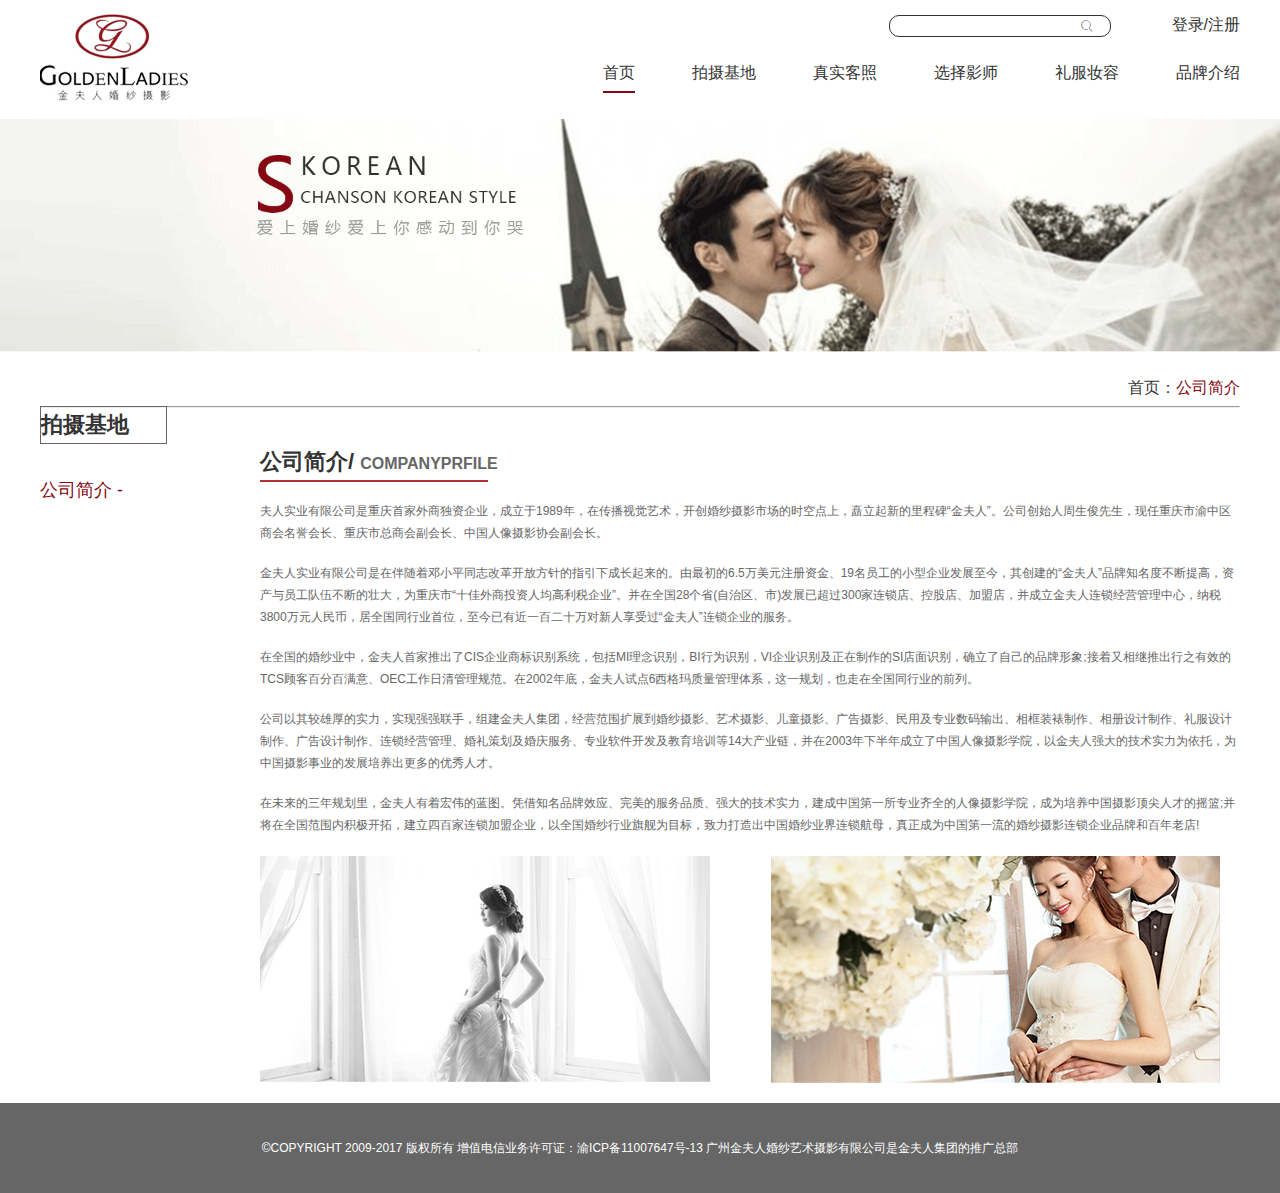
<file: 金夫人/03.profile.html>
<!DOCTYPE html>
<html lang="en">

<head>
    <meta charset="UTF-8">
    <meta name="viewport" content="width=device-width, initial-scale=1.0">
    <meta http-equiv="X-UA-Compatible" content="ie=edge">
    <title>Document</title>
    <link rel="stylesheet" href="css/commen.css">
    <link rel="stylesheet" href="font/iconfont.css">
    <link rel="stylesheet" href="css/profile.css">
</head>
<body>
    <header>
        <div class="container">
            <div class="head_left l">
                <img src="img/长网页2_03.gif" alt="">
            </div>
            <div class="head_right r">
                <div class="top">
                    <input type="text">
                    <span class="iconfont icon-sou"></span>
                    <span>登录/注册</span>
                </div>
                <div class="bottom">
                    <ul>
                        <li class="active"><a href="#">首页</a> </li>
                        <li><a href="#">拍摄基地</a> </li>
                        <li><a href="#">真实客照</a> </li>
                        <li><a href="#">选择影师</a> </li>
                        <li><a href="#">礼服妆容</a> </li>
                        <li><a href="#">品牌介绍</a> </li>
                    </ul>
                </div>
            </div>
        </div>
    </header>
    <div class="banner">
        <img src="./images/1_02.gif" alt="">
    </div>
    <div class="com">
            <div class="container">
                <div class="top">
                    首页：<span>公司简介</span>
                    <hr>
                </div>
                <div class="left l">
                    <h2>拍摄基地</h2>
                    <div class="lake active" >
                            公司简介 -
                        </div>
                </div>
                <div class="right r">
                    <h2>公司简介/ <span> COMPANYPRFILE</span>   </h2>
                    <hr>
                    <P>夫人实业有限公司是重庆首家外商独资企业，成立于1989年，在传播视觉艺术，开创婚纱摄影市场的时空点上，矗立起新的里程碑“金夫人”。公司创始人周生俊先生，现任重庆市渝中区商会名誉会长、重庆市总商会副会长、中国人像摄影协会副会长。</P>
                    <p>
                            金夫人实业有限公司是在伴随着邓小平同志改革开放方针的指引下成长起来的。由最初的6.5万美元注册资金、19名员工的小型企业发展至今，其创建的“金夫人”品牌知名度不断提高，资产与员工队伍不断的壮大，为重庆市“十佳外商投资人均高利税企业”。并在全国28个省(自治区、市)发展已超过300家连锁店、控股店、加盟店，并成立金夫人连锁经营管理中心，纳税3800万元人民币，居全国同行业首位，至今已有近一百二十万对新人享受过“金夫人”连锁企业的服务。
                    </p>
                    <p>
                            在全国的婚纱业中，金夫人首家推出了CIS企业商标识别系统，包括MI理念识别，BI行为识别，VI企业识别及正在制作的SI店面识别，确立了自己的品牌形象;接着又相继推出行之有效的TCS顾客百分百满意、OEC工作日清管理规范。在2002年底，金夫人试点6西格玛质量管理体系，这一规划，也走在全国同行业的前列。
                    </p>
                    <p>
                            公司以其较雄厚的实力，实现强强联手，组建金夫人集团，经营范围扩展到婚纱摄影、艺术摄影、儿童摄影、广告摄影、民用及专业数码输出、相框装裱制作、相册设计制作、礼服设计制作、广告设计制作、连锁经营管理、婚礼策划及婚庆服务、专业软件开发及教育培训等14大产业链，并在2003年下半年成立了中国人像摄影学院，以金夫人强大的技术实力为依托，为中国摄影事业的发展培养出更多的优秀人才。
                    </p>
                    <p>
                            在未来的三年规划里，金夫人有着宏伟的蓝图。凭借知名品牌效应、完美的服务品质、强大的技术实力，建成中国第一所专业齐全的人像摄影学院，成为培养中国摄影顶尖人才的摇篮;并将在全国范围内积极开拓，建立四百家连锁加盟企业，以全国婚纱行业旗舰为目标，致力打造出中国婚纱业界连锁航母，真正成为中国第一流的婚纱摄影连锁企业品牌和百年老店!
                    </p>
                    <div class="img">
                        <img src="images/1_05.gif" alt="">
                        <img src="images/1_07.png" alt="">
                    </div>
                </div>
            </div>
    </div>
</div>
<footer>
    ©COPYRIGHT 2009-2017 版权所有 增值电信业务许可证：渝ICP备11007647号-13 广州金夫人婚纱艺术摄影有限公司是金夫人集团的推广总部
</footer>
</body>

</html>
<script src="js/commen.js"></script>
</file>
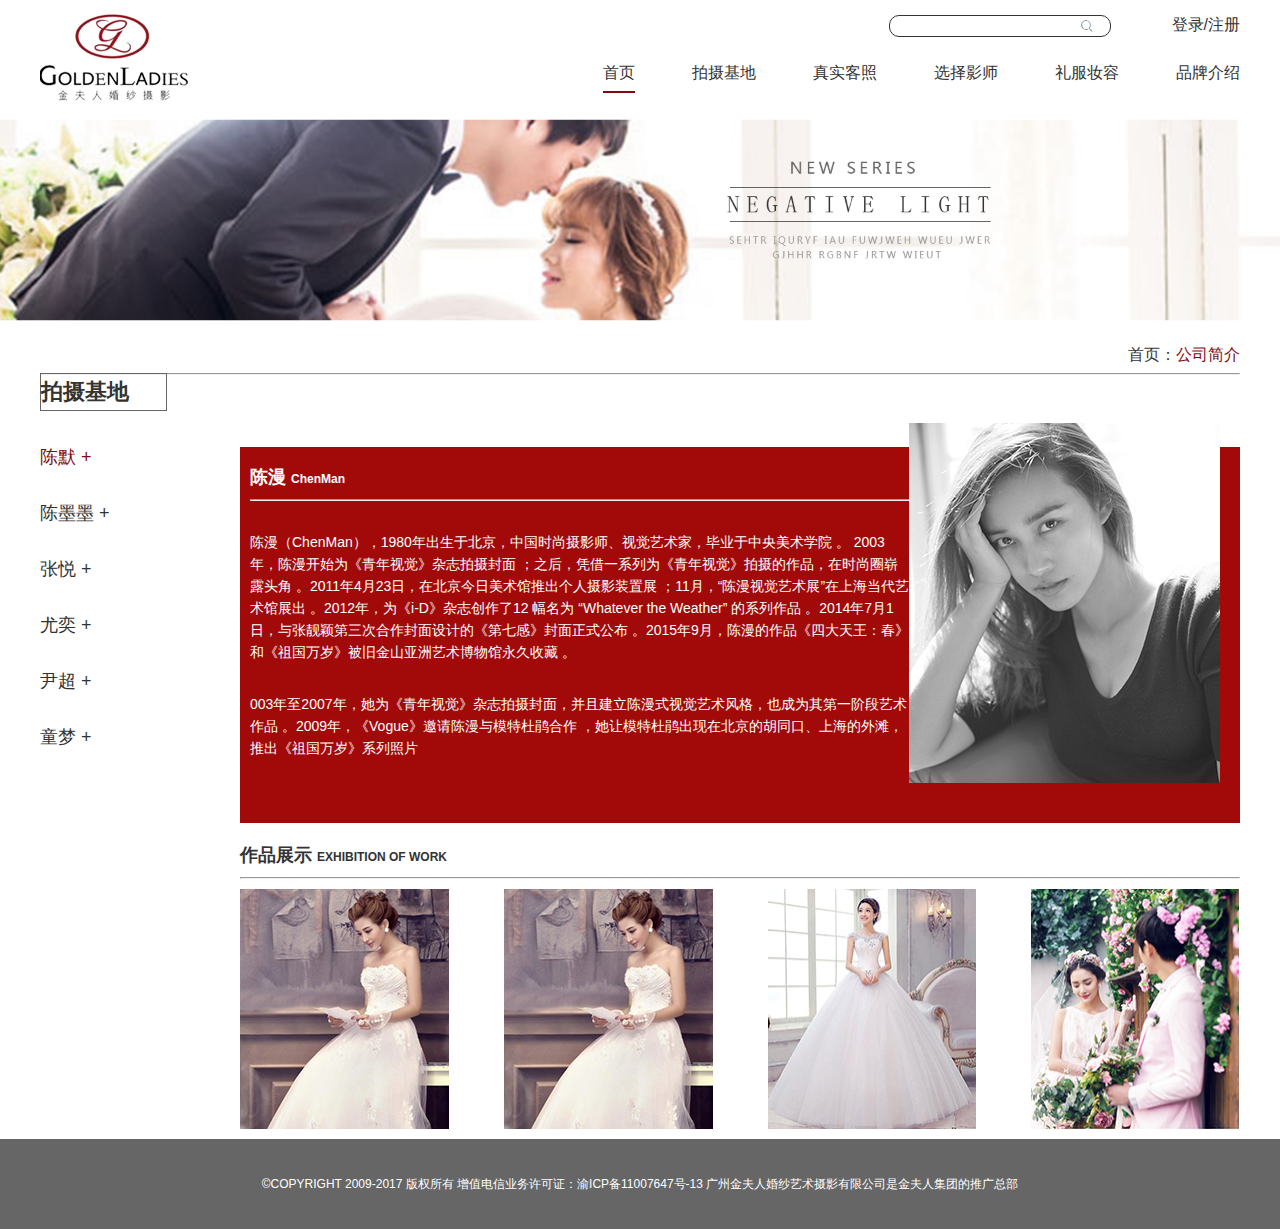
<file: 金夫人/04.guset.html>
<!DOCTYPE html>
<html lang="en">

<head>
    <meta charset="UTF-8">
    <meta name="viewport" content="width=device-width, initial-scale=1.0">
    <meta http-equiv="X-UA-Compatible" content="ie=edge">
    <title>Document</title>
    <link rel="stylesheet" href="css/commen.css">
    <link rel="stylesheet" href="css/guset.css">
    <link rel="stylesheet" href="font/iconfont.css">
</head>

<body>
    <header>
        <div class="container">
            <div class="head_left l">
                <img src="img/长网页2_03.gif" alt="">
            </div>
            <div class="head_right r">
                <div class="top">
                    <input type="text">
                    <span class="iconfont icon-sou"></span>
                    <span>登录/注册</span>
                </div>
                <div class="bottom">
                    <ul>
                        <li class="active"><a href="#">首页</a> </li>
                        <li><a href="#">拍摄基地</a> </li>
                        <li><a href="#">真实客照</a> </li>
                        <li><a href="#">选择影师</a> </li>
                        <li><a href="#">礼服妆容</a> </li>
                        <li><a href="#">品牌介绍</a> </li>
                    </ul>
                </div>
            </div>
        </div>
    </header>
    <div class="banner">
        <img src="./guest_img/guest_02.png" alt="">
    </div>
    <div class="real">
        <div class="container">
            <div class="top">
                首页：<span>公司简介</span>
                <hr>
            </div>
            <div class="left l">
                <h2>拍摄基地</h2>
                <div class="lake active" dy="0">
                    陈默 +
                </div>
                <div class="lake" dy="1">
                    陈墨墨 +
                </div>
                <div class="lake " dy="2">
                    张悦 +
                </div>
                <div class="lake " dy="3">
                    尤奕 +
                </div>
                <div class="lake " dy="4">
                    尹超 +
                </div>                                                                                                                                                             
                <div class="lake " dy="5">
                    童梦 +
                </div>
            </div>
	           	<div class="center_right r">
	           		<div class="right active">
		                <div class="right_left l">
		                        <h2>陈漫 <span>ChenMan</span></h2>
		                        <hr>
		                        <p>
		                            陈漫（ChenMan），1980年出生于北京，中国时尚摄影师、视觉艺术家，毕业于中央美术学院  。
		                            2003年，陈漫开始为《青年视觉》杂志拍摄封面 ；之后，凭借一系列为《青年视觉》拍摄的作品，在时尚圈崭露头角  。2011年4月23日，在北京今日美术馆推出个人摄影装置展 ；11月，“陈漫视觉艺术展”在上海当代艺术馆展出 。2012年，为《i-D》杂志创作了12 幅名为 “Whatever the Weather” 的系列作品 。2014年7月1日，与张靓颖第三次合作封面设计的《第七感》封面正式公布 。2015年9月，陈漫的作品《四大天王：春》和《祖国万岁》被旧金山亚洲艺术博物馆永久收藏 。
		                        </p>
		                        <p>
		                            003年至2007年，她为《青年视觉》杂志拍摄封面，并且建立陈漫式视觉艺术风格，也成为其第一阶段艺术作品   。2009年，《Vogue》邀请陈漫与模特杜鹃合作   ，她让模特杜鹃出现在北京的胡同口、上海的外滩，推出《祖国万岁》系列照片
		                        </p>
		                </div>
		                <div class="pic">
		                        <img src="guest_img/guest_05.png" alt="">
		                </div>
		            </div>
	           		<div class="right">
		                <div class="right_left l">
		                        <h2>陈默默 <span>ChenMan</span></h2>
		                        <hr>
		                        <p>
		                            陈漫（ChenMan），1980年出生于北京，中国时尚摄影师、视觉艺术家，毕业于中央美术学院  。
		                            2003年，陈漫开始为《青年视觉》杂志拍摄封面 ；之后，凭借一系列为《青年视觉》拍摄的作品，在时尚圈崭露头角  。2011年4月23日，在北京今日美术馆推出个人摄影装置展 ；11月，“陈漫视觉艺术展”在上海当代艺术馆展出 。2012年，为《i-D》杂志创作了12 幅名为 “Whatever the Weather” 的系列作品 。2014年7月1日，与张靓颖第三次合作封面设计的《第七感》封面正式公布 。2015年9月，陈漫的作品《四大天王：春》和《祖国万岁》被旧金山亚洲艺术博物馆永久收藏 。
		                        </p>
		                        <p>
		                            003年至2007年，她为《青年视觉》杂志拍摄封面，并且建立陈漫式视觉艺术风格，也成为其第一阶段艺术作品   。2009年，《Vogue》邀请陈漫与模特杜鹃合作   ，她让模特杜鹃出现在北京的胡同口、上海的外滩，推出《祖国万岁》系列照片
		                        </p>
		                </div>
		                <div class="pic">
		                        <img src="guest_img/chenmomo.jpg" alt="">
		                </div>
		            </div>
	           		<div class="right">
		                <div class="right_left l">
		                        <h2>张悦<span>ChenMan</span></h2>
		                        <hr>
		                        <p>
		                            陈漫（ChenMan），1980年出生于北京，中国时尚摄影师、视觉艺术家，毕业于中央美术学院  。
		                            2003年，陈漫开始为《青年视觉》杂志拍摄封面 ；之后，凭借一系列为《青年视觉》拍摄的作品，在时尚圈崭露头角  。2011年4月23日，在北京今日美术馆推出个人摄影装置展 ；11月，“陈漫视觉艺术展”在上海当代艺术馆展出 。2012年，为《i-D》杂志创作了12 幅名为 “Whatever the Weather” 的系列作品 。2014年7月1日，与张靓颖第三次合作封面设计的《第七感》封面正式公布 。2015年9月，陈漫的作品《四大天王：春》和《祖国万岁》被旧金山亚洲艺术博物馆永久收藏 。
		                        </p>
		                        <p>
		                            003年至2007年，她为《青年视觉》杂志拍摄封面，并且建立陈漫式视觉艺术风格，也成为其第一阶段艺术作品   。2009年，《Vogue》邀请陈漫与模特杜鹃合作   ，她让模特杜鹃出现在北京的胡同口、上海的外滩，推出《祖国万岁》系列照片
		                        </p>
		                </div>
		                <div class="pic">
		                        <img src="guest_img/zhangyue.jpg" alt="">
		                </div>
		            </div>
	           		<div class="right">
		                <div class="right_left l">
		                        <h2>尤奕<span>ChenMan</span></h2>
		                        <hr>
		                        <p>
		                            陈漫（ChenMan），1980年出生于北京，中国时尚摄影师、视觉艺术家，毕业于中央美术学院  。
		                            2003年，陈漫开始为《青年视觉》杂志拍摄封面 ；之后，凭借一系列为《青年视觉》拍摄的作品，在时尚圈崭露头角  。2011年4月23日，在北京今日美术馆推出个人摄影装置展 ；11月，“陈漫视觉艺术展”在上海当代艺术馆展出 。2012年，为《i-D》杂志创作了12 幅名为 “Whatever the Weather” 的系列作品 。2014年7月1日，与张靓颖第三次合作封面设计的《第七感》封面正式公布 。2015年9月，陈漫的作品《四大天王：春》和《祖国万岁》被旧金山亚洲艺术博物馆永久收藏 。
		                        </p>
		                        <p>
		                            003年至2007年，她为《青年视觉》杂志拍摄封面，并且建立陈漫式视觉艺术风格，也成为其第一阶段艺术作品   。2009年，《Vogue》邀请陈漫与模特杜鹃合作   ，她让模特杜鹃出现在北京的胡同口、上海的外滩，推出《祖国万岁》系列照片
		                        </p>
		                </div>
		                <div class="pic">
		                        <img src="guest_img/youyi.jpg" alt="">
		                </div>
		            </div>
	           		<div class="right">
		                <div class="right_left l">
		                        <h2>尹超<span>ChenMan</span></h2>
		                        <hr>
		                        <p>
		                            陈漫（ChenMan），1980年出生于北京，中国时尚摄影师、视觉艺术家，毕业于中央美术学院  。
		                            2003年，陈漫开始为《青年视觉》杂志拍摄封面 ；之后，凭借一系列为《青年视觉》拍摄的作品，在时尚圈崭露头角  。2011年4月23日，在北京今日美术馆推出个人摄影装置展 ；11月，“陈漫视觉艺术展”在上海当代艺术馆展出 。2012年，为《i-D》杂志创作了12 幅名为 “Whatever the Weather” 的系列作品 。2014年7月1日，与张靓颖第三次合作封面设计的《第七感》封面正式公布 。2015年9月，陈漫的作品《四大天王：春》和《祖国万岁》被旧金山亚洲艺术博物馆永久收藏 。
		                        </p>
		                        <p>
		                            003年至2007年，她为《青年视觉》杂志拍摄封面，并且建立陈漫式视觉艺术风格，也成为其第一阶段艺术作品   。2009年，《Vogue》邀请陈漫与模特杜鹃合作   ，她让模特杜鹃出现在北京的胡同口、上海的外滩，推出《祖国万岁》系列照片
		                        </p>
		                </div>
		                <div class="pic">
		                        <img src="guest_img/yinchao.jpg" alt="">
		                </div>
		            </div>
	           		<div class="right">
		                <div class="right_left l">
		                        <h2>童梦<span>ChenMan</span></h2>
		                        <hr>
		                        <p>
		                            陈漫（ChenMan），1980年出生于北京，中国时尚摄影师、视觉艺术家，毕业于中央美术学院  。
		                            2003年，陈漫开始为《青年视觉》杂志拍摄封面 ；之后，凭借一系列为《青年视觉》拍摄的作品，在时尚圈崭露头角  。2011年4月23日，在北京今日美术馆推出个人摄影装置展 ；11月，“陈漫视觉艺术展”在上海当代艺术馆展出 。2012年，为《i-D》杂志创作了12 幅名为 “Whatever the Weather” 的系列作品 。2014年7月1日，与张靓颖第三次合作封面设计的《第七感》封面正式公布 。2015年9月，陈漫的作品《四大天王：春》和《祖国万岁》被旧金山亚洲艺术博物馆永久收藏 。
		                        </p>
		                        <p>
		                            003年至2007年，她为《青年视觉》杂志拍摄封面，并且建立陈漫式视觉艺术风格，也成为其第一阶段艺术作品   。2009年，《Vogue》邀请陈漫与模特杜鹃合作   ，她让模特杜鹃出现在北京的胡同口、上海的外滩，推出《祖国万岁》系列照片
		                        </p>
		                </div>
		                <div class="pic">
		                        <img src="guest_img/tongmeng.jpg" alt="">
		                </div>
		            </div>
	           	</div>
	           
            <div class="work r">
                    <h2>作品展示 <span>EXHIBITION OF WORK</span></h2>
                    <hr>
                    <div class="work_pic">
                        <img src="guest_img/guest_09.png" alt="">
                        <img src="guest_img/guest_09.png" alt="">
                        <img src="guest_img/guest_12.png" alt="">
                        <img src="guest_img/guest_14.png" alt="">
                    </div>
            </div>
        </div>
    </div>
    <footer>
            ©COPYRIGHT 2009-2017 版权所有 增值电信业务许可证：渝ICP备11007647号-13 广州金夫人婚纱艺术摄影有限公司是金夫人集团的推广总部
    </footer>
</body>
</html>
<script src="js/commen.js" type="text/javascript" charset="utf-8"></script>
<script src="js/guest.js" type="text/javascript" charset="utf-8"></script>
</file>
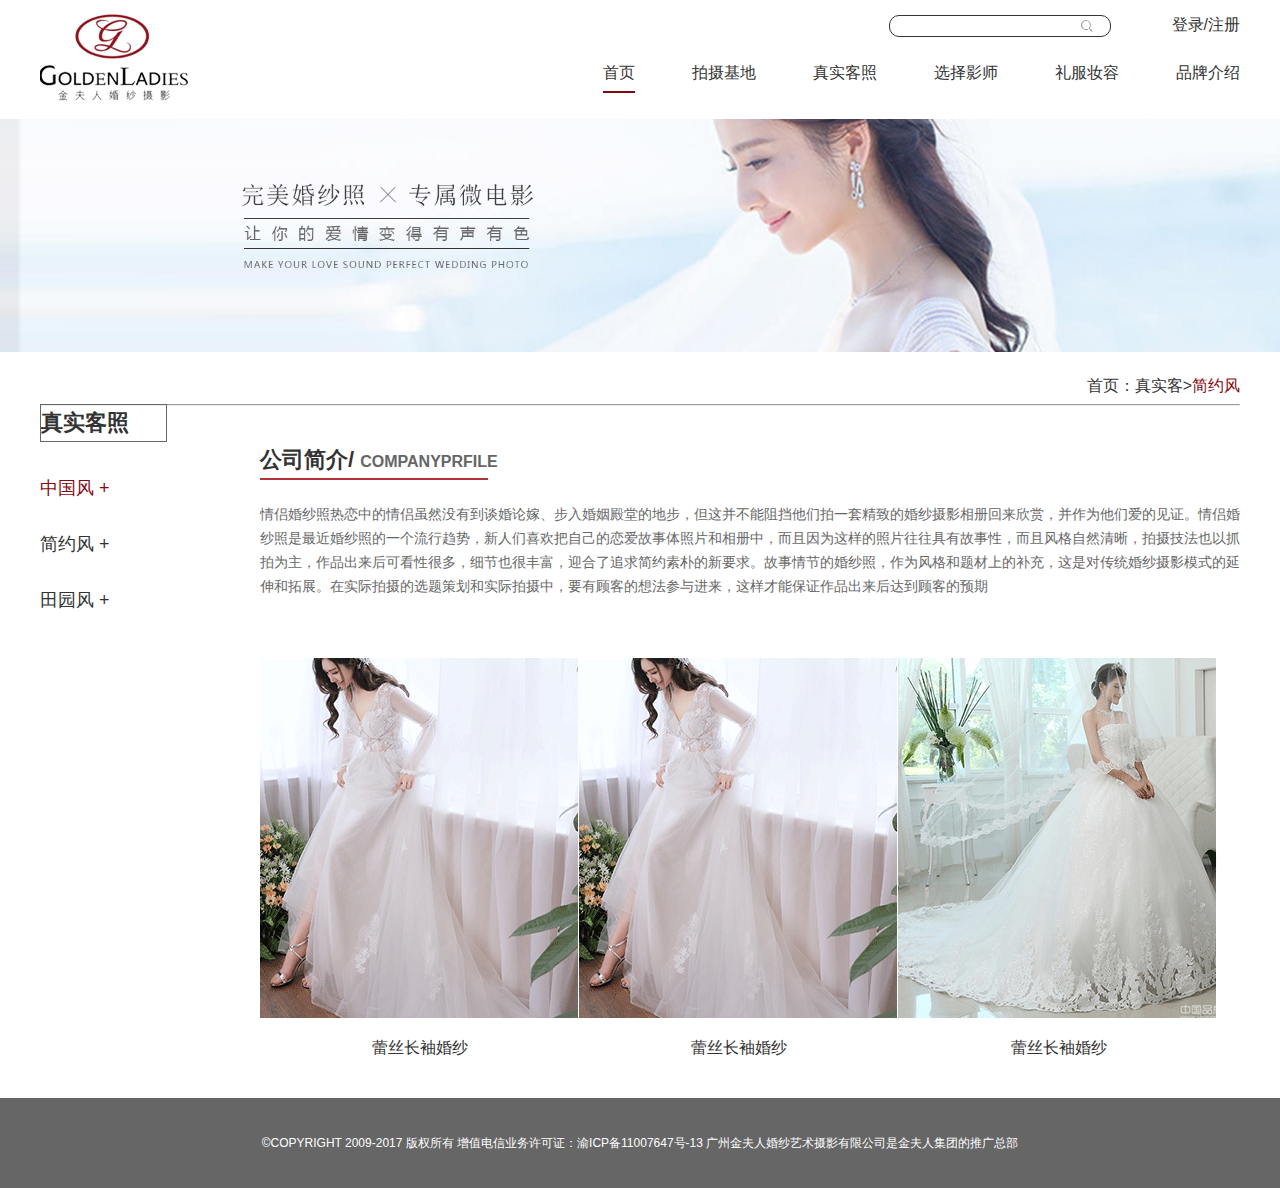
<file: 金夫人/05.wedding.html>
<!DOCTYPE html>
<html lang="en">

<head>
    <meta charset="UTF-8">
    <meta name="viewport" content="width=device-width, initial-scale=1.0">
    <meta http-equiv="X-UA-Compatible" content="ie=edge">
    <title>Document</title>
    <link rel="stylesheet" href="css/commen.css">
    <link rel="stylesheet" href="css/wedding.css">
    <link rel="stylesheet" href="font/iconfont.css">
</head>

<body>
    <header>
        <div class="container">
            <div class="head_left l">
                <img src="img/长网页2_03.gif" alt="">
            </div>
            <div class="head_right r">
                <div class="top">
                    <input type="text">
                    <span class="iconfont icon-sou"></span>
                    <span>登录/注册</span>
                </div>
                <div class="bottom">
                    <ul>
                        <li class="active"><a href="#">首页</a> </li>
                        <li><a href="#">拍摄基地</a> </li>
                        <li><a href="#">真实客照</a> </li>
                        <li><a href="#">选择影师</a> </li>
                        <li><a href="#">礼服妆容</a> </li>
                        <li><a href="#">品牌介绍</a> </li>
                    </ul>
                </div>
            </div>
        </div>
    </header>
    <div class="banner">
        <img src="./wedimg/weding_02.png" alt="">
    </div>
    <div class="wed">
        <div class="container">
            <div class="top">
                首页：真实客><span>简约风</span>
                <hr>
            </div>
            <div class="left l">
                <h2>真实客照</h2>
                <div class="lake active">
                    中国风 +
                </div>
                <div class="lake ">
                    简约风 +
                </div>
                <div class="lake ">
                    田园风 +
                </div>
            </div>
                <div class="right r">
                    <h2>公司简介/ <span> COMPANYPRFILE</span> </h2>
                    <hr>
                    <P>情侣婚纱照热恋中的情侣虽然没有到谈婚论嫁、步入婚姻殿堂的地步，但这并不能阻挡他们拍一套精致的婚纱摄影相册回来欣赏，并作为他们爱的见证。情侣婚纱照是最近婚纱照的一个流行趋势，新人们喜欢把自己的恋爱故事体照片和相册中，而且因为这样的照片往往具有故事性，而且风格自然清晰，拍摄技法也以抓拍为主，作品出来后可看性很多，细节也很丰富，迎合了追求简约素朴的新要求。故事情节的婚纱照，作为风格和题材上的补充，这是对传统婚纱摄影模式的延伸和拓展。在实际拍摄的选题策划和实际拍摄中，要有顾客的想法参与进来，这样才能保证作品出来后达到顾客的预期</P>
                    <p>
                    <div class="wed_pic">
                        <div class="pic">
                            <img src="wedimg/weding_05.gif" alt="">
                            <p>蕾丝长袖婚纱</p>
                        </div>
                        <div class="pic">
                                <img src="wedimg/weding_05.gif" alt="">
                                <p>蕾丝长袖婚纱</p>
                        </div>
                        <div class="pic">
                                <img src="wedimg/weding_07.gif" alt="">
                                <p>蕾丝长袖婚纱</p>
                         </div>
                    </div>       
                </div>
         </div>
    </div>
<footer>
        ©COPYRIGHT 2009-2017 版权所有 增值电信业务许可证：渝ICP备11007647号-13 广州金夫人婚纱艺术摄影有限公司是金夫人集团的推广总部
</footer>
</body>

</html>
</file>
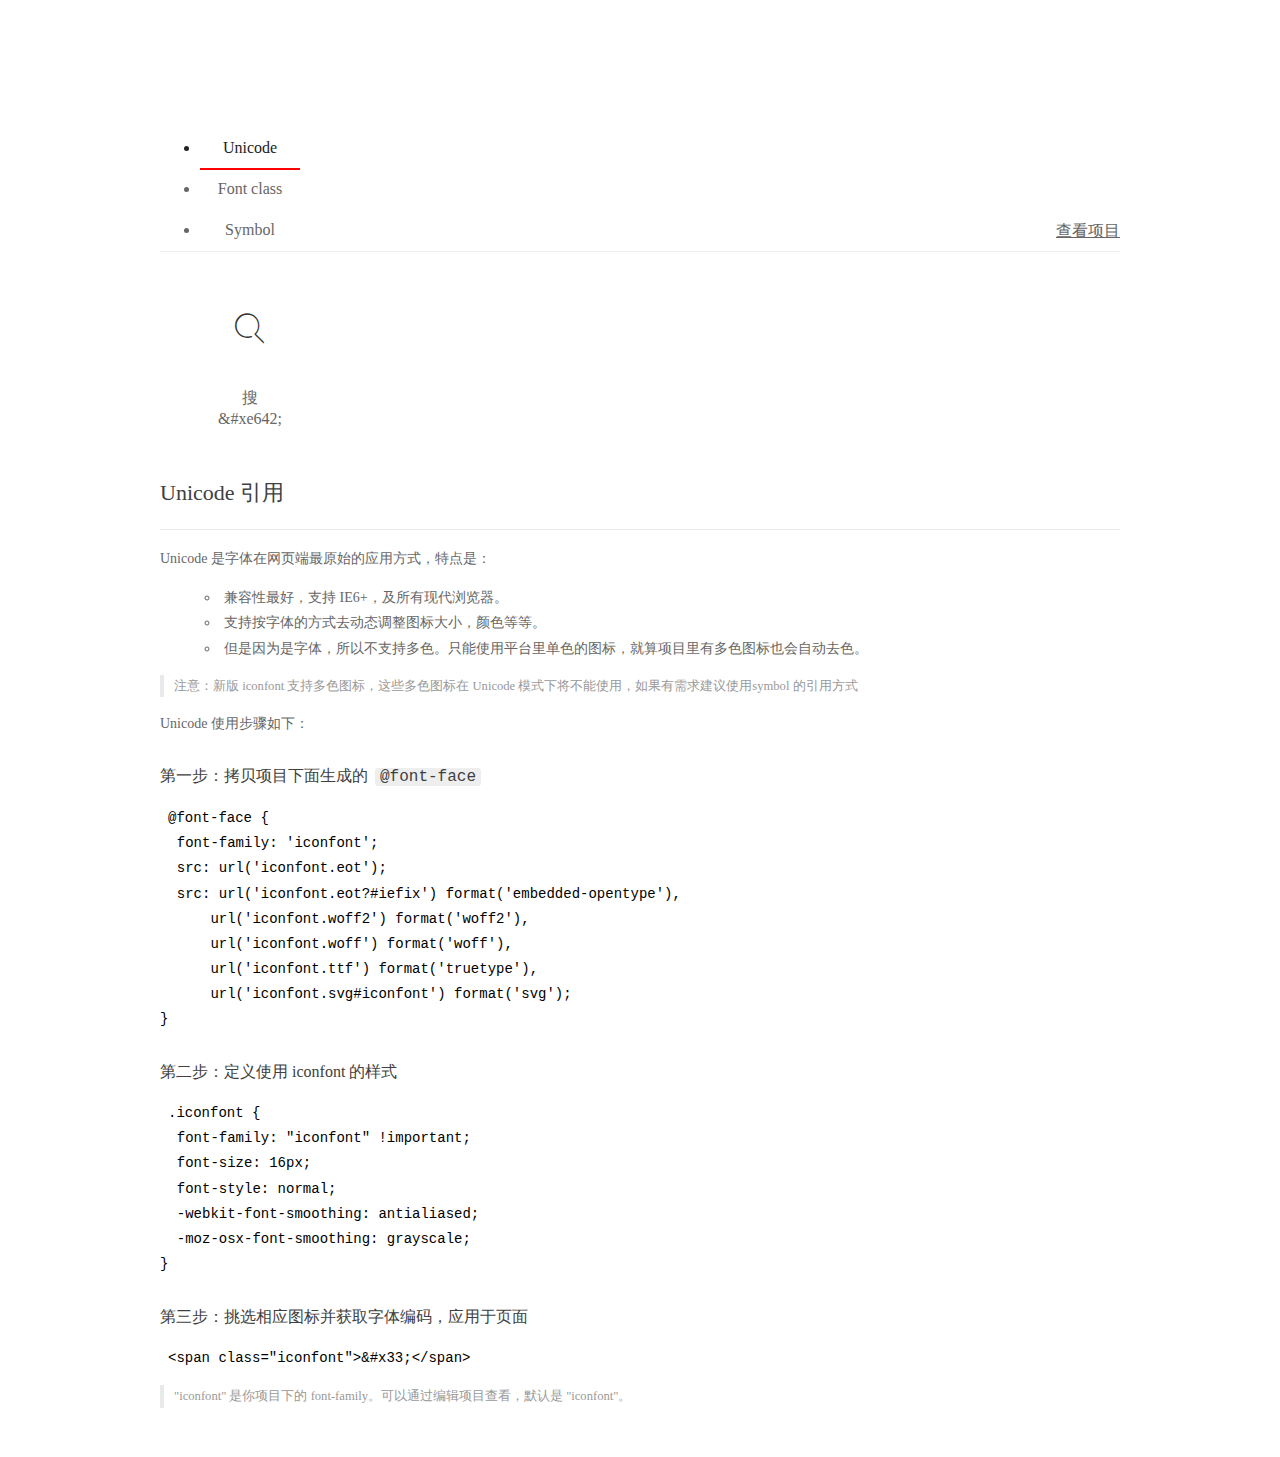
<file: 金夫人/font/demo_index.html>
<!DOCTYPE html>
<html>
<head>
  <meta charset="utf-8"/>
  <title>IconFont Demo</title>
  <link rel="shortcut icon" href="https://gtms04.alicdn.com/tps/i4/TB1_oz6GVXXXXaFXpXXJDFnIXXX-64-64.ico" type="image/x-icon"/>
  <link rel="stylesheet" href="https://g.alicdn.com/thx/cube/1.3.2/cube.min.css">
  <link rel="stylesheet" href="demo.css">
  <link rel="stylesheet" href="iconfont.css">
  <script src="iconfont.js"></script>
  <!-- jQuery -->
  <script src="https://a1.alicdn.com/oss/uploads/2018/12/26/7bfddb60-08e8-11e9-9b04-53e73bb6408b.js"></script>
  <!-- 代码高亮 -->
  <script src="https://a1.alicdn.com/oss/uploads/2018/12/26/a3f714d0-08e6-11e9-8a15-ebf944d7534c.js"></script>
</head>
<body>
  <div class="main">
    <h1 class="logo"><a href="https://www.iconfont.cn/" title="iconfont 首页" target="_blank">&#xe86b;</a></h1>
    <div class="nav-tabs">
      <ul id="tabs" class="dib-box">
        <li class="dib active"><span>Unicode</span></li>
        <li class="dib"><span>Font class</span></li>
        <li class="dib"><span>Symbol</span></li>
      </ul>
      
      <a href="https://www.iconfont.cn/manage/index?manage_type=myprojects&projectId=1464096" target="_blank" class="nav-more">查看项目</a>
      
    </div>
    <div class="tab-container">
      <div class="content unicode" style="display: block;">
          <ul class="icon_lists dib-box">
          
            <li class="dib">
              <span class="icon iconfont">&#xe642;</span>
                <div class="name">搜</div>
                <div class="code-name">&amp;#xe642;</div>
              </li>
          
          </ul>
          <div class="article markdown">
          <h2 id="unicode-">Unicode 引用</h2>
          <hr>

          <p>Unicode 是字体在网页端最原始的应用方式，特点是：</p>
          <ul>
            <li>兼容性最好，支持 IE6+，及所有现代浏览器。</li>
            <li>支持按字体的方式去动态调整图标大小，颜色等等。</li>
            <li>但是因为是字体，所以不支持多色。只能使用平台里单色的图标，就算项目里有多色图标也会自动去色。</li>
          </ul>
          <blockquote>
            <p>注意：新版 iconfont 支持多色图标，这些多色图标在 Unicode 模式下将不能使用，如果有需求建议使用symbol 的引用方式</p>
          </blockquote>
          <p>Unicode 使用步骤如下：</p>
          <h3 id="-font-face">第一步：拷贝项目下面生成的 <code>@font-face</code></h3>
<pre><code class="language-css"
>@font-face {
  font-family: 'iconfont';
  src: url('iconfont.eot');
  src: url('iconfont.eot?#iefix') format('embedded-opentype'),
      url('iconfont.woff2') format('woff2'),
      url('iconfont.woff') format('woff'),
      url('iconfont.ttf') format('truetype'),
      url('iconfont.svg#iconfont') format('svg');
}
</code></pre>
          <h3 id="-iconfont-">第二步：定义使用 iconfont 的样式</h3>
<pre><code class="language-css"
>.iconfont {
  font-family: "iconfont" !important;
  font-size: 16px;
  font-style: normal;
  -webkit-font-smoothing: antialiased;
  -moz-osx-font-smoothing: grayscale;
}
</code></pre>
          <h3 id="-">第三步：挑选相应图标并获取字体编码，应用于页面</h3>
<pre>
<code class="language-html"
>&lt;span class="iconfont"&gt;&amp;#x33;&lt;/span&gt;
</code></pre>
          <blockquote>
            <p>"iconfont" 是你项目下的 font-family。可以通过编辑项目查看，默认是 "iconfont"。</p>
          </blockquote>
          </div>
      </div>
      <div class="content font-class">
        <ul class="icon_lists dib-box">
          
          <li class="dib">
            <span class="icon iconfont icon-sou"></span>
            <div class="name">
              搜
            </div>
            <div class="code-name">.icon-sou
            </div>
          </li>
          
        </ul>
        <div class="article markdown">
        <h2 id="font-class-">font-class 引用</h2>
        <hr>

        <p>font-class 是 Unicode 使用方式的一种变种，主要是解决 Unicode 书写不直观，语意不明确的问题。</p>
        <p>与 Unicode 使用方式相比，具有如下特点：</p>
        <ul>
          <li>兼容性良好，支持 IE8+，及所有现代浏览器。</li>
          <li>相比于 Unicode 语意明确，书写更直观。可以很容易分辨这个 icon 是什么。</li>
          <li>因为使用 class 来定义图标，所以当要替换图标时，只需要修改 class 里面的 Unicode 引用。</li>
          <li>不过因为本质上还是使用的字体，所以多色图标还是不支持的。</li>
        </ul>
        <p>使用步骤如下：</p>
        <h3 id="-fontclass-">第一步：引入项目下面生成的 fontclass 代码：</h3>
<pre><code class="language-html">&lt;link rel="stylesheet" href="./iconfont.css"&gt;
</code></pre>
        <h3 id="-">第二步：挑选相应图标并获取类名，应用于页面：</h3>
<pre><code class="language-html">&lt;span class="iconfont icon-xxx"&gt;&lt;/span&gt;
</code></pre>
        <blockquote>
          <p>"
            iconfont" 是你项目下的 font-family。可以通过编辑项目查看，默认是 "iconfont"。</p>
        </blockquote>
      </div>
      </div>
      <div class="content symbol">
          <ul class="icon_lists dib-box">
          
            <li class="dib">
                <svg class="icon svg-icon" aria-hidden="true">
                  <use xlink:href="#icon-sou"></use>
                </svg>
                <div class="name">搜</div>
                <div class="code-name">#icon-sou</div>
            </li>
          
          </ul>
          <div class="article markdown">
          <h2 id="symbol-">Symbol 引用</h2>
          <hr>

          <p>这是一种全新的使用方式，应该说这才是未来的主流，也是平台目前推荐的用法。相关介绍可以参考这篇<a href="">文章</a>
            这种用法其实是做了一个 SVG 的集合，与另外两种相比具有如下特点：</p>
          <ul>
            <li>支持多色图标了，不再受单色限制。</li>
            <li>通过一些技巧，支持像字体那样，通过 <code>font-size</code>, <code>color</code> 来调整样式。</li>
            <li>兼容性较差，支持 IE9+，及现代浏览器。</li>
            <li>浏览器渲染 SVG 的性能一般，还不如 png。</li>
          </ul>
          <p>使用步骤如下：</p>
          <h3 id="-symbol-">第一步：引入项目下面生成的 symbol 代码：</h3>
<pre><code class="language-html">&lt;script src="./iconfont.js"&gt;&lt;/script&gt;
</code></pre>
          <h3 id="-css-">第二步：加入通用 CSS 代码（引入一次就行）：</h3>
<pre><code class="language-html">&lt;style&gt;
.icon {
  width: 1em;
  height: 1em;
  vertical-align: -0.15em;
  fill: currentColor;
  overflow: hidden;
}
&lt;/style&gt;
</code></pre>
          <h3 id="-">第三步：挑选相应图标并获取类名，应用于页面：</h3>
<pre><code class="language-html">&lt;svg class="icon" aria-hidden="true"&gt;
  &lt;use xlink:href="#icon-xxx"&gt;&lt;/use&gt;
&lt;/svg&gt;
</code></pre>
          </div>
      </div>

    </div>
  </div>
  <script>
  $(document).ready(function () {
      $('.tab-container .content:first').show()

      $('#tabs li').click(function (e) {
        var tabContent = $('.tab-container .content')
        var index = $(this).index()

        if ($(this).hasClass('active')) {
          return
        } else {
          $('#tabs li').removeClass('active')
          $(this).addClass('active')

          tabContent.hide().eq(index).fadeIn()
        }
      })
    })
  </script>
</body>
</html>
</file>
<file: 金夫人/css/commen.css>
html, body, ul, li, ol, dl, dd, dt, p, h1, h2, h3, h4, h5, h6, form, fieldset, legend, img { margin:0; padding:0}
fieldset, img { border:none; }
img{ vertical-align:top;}
address, caption, cite, code, dfn, th, var { font-style:normal; font-weight:normal; }
ul, ol { list-style:none; }
body { color:#333; font:16px/20px "SimSun","宋体","Arial Narrow",HELVETICA; background:#fff;/* overflow-y:scroll;*/ overflow-x:hidden;}
a { color:#666; text-decoration:none; }
a:visited { color:#666; }
a,input{outline:none;}

.container{width: 1200px;margin:0 auto}
.l{float: left;}
.r{float: right}
.clear::after{content: "";display: block;clear: both;}

/* 头部的导航区域 */
header{overflow: hidden;}
header .head_left{margin:14px 0 18px 0}

header .head_right .top{
    margin-top: 14px;
    line-height:20px;
    text-align: right; 
}
header .head_right .top input{
    width: 220px;
    height: 20px;
    border-radius: 10px;
    border:1px solid #333;
    padding: 0;
   margin-right: 36px
}
header .head_right .top span:nth-of-type(1){
    position: relative;
    left:-72px;
    top:2px

}
header .head_right .top span:nth-of-type(2){
   color: #333;
}
header .head_right .bottom ul{
    overflow: hidden;
    margin-top: 26px
}
header .head_right .bottom li{
    float: left;
    margin-left: 57px;
    padding-bottom: 8px
}
header .head_right .bottom li.active{
    border-bottom:2px solid #830a13;
}
header .head_right .bottom li a{
    color: #333;
}

.banner img{width: 100%;}
/* footer部分 */
footer{
    background: #666;
    line-height: 90px;
    text-align: center;
    color: #fff;
    font-size: 12px
}
</file>
<file: 金夫人/font/iconfont.css>
@font-face {font-family: "iconfont";
  src: url('iconfont.eot?t=1571312666108'); /* IE9 */
  src: url('iconfont.eot?t=1571312666108#iefix') format('embedded-opentype'), /* IE6-IE8 */
  url('[data-uri]') format('woff2'),
  url('iconfont.woff?t=1571312666108') format('woff'),
  url('iconfont.ttf?t=1571312666108') format('truetype'), /* chrome, firefox, opera, Safari, Android, iOS 4.2+ */
  url('iconfont.svg?t=1571312666108#iconfont') format('svg'); /* iOS 4.1- */
}

.iconfont {
  font-family: "iconfont" !important;
  font-size: 16px;
  font-style: normal;
  -webkit-font-smoothing: antialiased;
  -moz-osx-font-smoothing: grayscale;
}

.icon-sou:before {
  content: "\e642";
}
</file>
<file: 金夫人/css/index.css>
﻿/* 轮播图部分 */
.carousel{
    position: relative;
    width: 100%;
}
.carousel img{
	width: 100%;
}
.carousel_img img{
    position: absolute;
    opacity: 0;
    transition: 2s;	 
}
img.active{
    opacity: 1;
}
.carousel button{
    width: 40px;
    height: 40px;
    border-radius: 50%;
    background: rgba(0,0,0,.5);
    position: absolute;
    top:50%;
    color: #fff;
    border:0;
    outline: none;
    margin-top: -20px
}
.carousel button:nth-of-type(1){
    right:0;
}
.carousel button:nth-of-type(2){
    left:0;
}
.carousel ul{
    position: absolute;
    left:50%;
    bottom:20px;
    margin-left: -59px;
}
.carousel li{
    display: inline-block;
    width: 10px;
    height: 10px;
    border-radius: 50%;
    border:2px solid #000;
    margin:0 10px
}
.carousel li.active{
    background: red;
}

/* 简介部分的CSS */
.intr .box{
    width: 1124px;
    height: 466px;
    margin:144px 0 96px 0;
    border:1px solid #850913;
    position: relative;
}
.box .box_img{
    width: 564px;
    position: absolute;
    left: 40px;
    top:-30px;
    z-index: 2;
}
.box .box_start{
    width: 677px;
    background: #999;
    height: 420px;
    position: absolute;
    right:-74px;
    top:72px;
    padding-left: 100px;
    box-sizing: border-box;
    color: white;
}
.box .box_start .top{
    font-size: 18px;
    margin:34px 0 12px 0;
    
}
.box .box_start .top span:nth-of-type(2){
    margin:0 300px 0 16px;
    font-size: 14px;
}
.box .box_start .top span:nth-of-type(3){
    font-size: 14px
}
.box .box_start .bottom{
    font-size: 14px;
    line-height: 20px;
}
.box .box_start .bottom p{
    margin-top: 30px;
}
.box .pro{
    text-align: center;
    width: 210px;
    height: 54px;
    border:1px solid #850913;
    position: absolute;
    right: 81px;
    top:-22px;
    background: white;
}
.box .pro h2{
    position: absolute;
    left:55px;
    top:-10px;
    background: white;
}
.box .pro h3{
    font-size: 16px;
    position: absolute;
    left:37px;
    top:20px;
}

/* base部分 */
.base{
    width: 100%;
    height: 828px;
    background: url(../img/4.jpg) no-repeat;
    background-size: cover;
    position: relative;
}
.base .mask{
    width: 100%;
    height: 100%;
    position: absolute;
    left:0;
    top:0;
    background:rgba(255,255,255,0.7);
}
.base .shoot{
    min-width: 1200px;
    height: 100%;
    position: absolute;
}
.base .shoot{
    text-align: center
}
.shoot>h2{
    font-size: 24px;
    margin:70px 0 8px 0;
    color: #333;
}
.shoot>hr{
    width: 120px;
    height: 1px;
    background: #840b14;
    margin-bottom: 60px;
}
.shoot .shoot_img{
    overflow: hidden;
}
.shoot .shoot_img li{
    float: left;
    position: relative;
}
.shoot .shoot_img li .mask{
    width: 100%;
    position: absolute;
    height: 100%;
    background: rgba(0,0,0,.5);
    opacity: 0;
    transition: 1s;
   
}
.shoot .shoot_img li:nth-child(2){
    margin:0 26px;
}
.shoot .shoot_img li:nth-child(3){
    margin-right:26px;
}
.shoot .shoot_img li p{
    font-size: 12px;
    line-height: 22px;
    color: #807e7f;
    transition: 2s;
}
.shoot .shoot_img li p.p1{
    font-size: 16px;
    color:rgb(51,51,51);
    margin:10px 0;
}
.shoot .shoot_img li p:nth-child(4){
    margin-bottom:18px;
}
.shoot .shoot_img li h2{
    font-size: 16px;
    margin:32px 0 18px 0;
    transition: 2s
}
.shoot .shoot_img li h3{
    font-size: 12px;
    line-height: 26px;
    font-size: #ccc;
    transition: 2s
}
.shoot .shoot_img img{
    transition: 2s;
}
.shoot .read,.choose .read{
    text-align: center;
    width: 150px;
    height: 38px;
    background: #a20a09;
    line-height: 38px;
    color: #fff;
    margin:48px auto 54px auto;
}

/* 图片的部分的移入效果 */

.shoot .shoot_img li:nth-child(1):hover .mask,.shoot .shoot_img li:nth-child(3):hover .mask{
             opacity: 1;
}
.shoot .shoot_img li:nth-child(1):hover p,.shoot .shoot_img li:nth-child(3):hover p{
        color: white;
        z-index: 999;
        transform: translateY(200px);
}
.shoot .shoot_img li:nth-child(3):hover p.p1,.shoot .shoot_img li:nth-child(1):hover p.p1{
         color: red;
}
/* .shoot .shoot_img li:nth-child(1):hover img,.shoot .shoot_img li:nth-child(3):hover img{
    margin-top:-126px;
    height: 546px;
   width: 262px;
} */
/* 第二幅图片的动画效果 */
.shoot .shoot_img li:nth-child(2):hover .mask,.shoot .shoot_img li:nth-child(4):hover .mask{
    opacity: 1;
    height: 546px;
}
.shoot .shoot_img li:nth-child(2):hover h2,.shoot .shoot_img li:nth-child(2):hover h3,.shoot .shoot_img li:nth-child(4):hover h2,.shoot .shoot_img li:nth-child(4):hover h3{
    color: white;
    z-index: 999;
    transform: translateY(-400px);
}
.shoot .shoot_img li:nth-child(2):hover h2,.shoot .shoot_img li:nth-child(4):hover h2{
    color: red;
}
/* .shoot .shoot_img li:nth-child(2):hover img,.shoot .shoot_img li:nth-child(4):hover img{
    height: 546px;
} */


/* real部分 */
.real h2{
    font-size: 24px;
    margin:70px 0 8px 0;
    text-align: center;
}
.real hr{
    width: 120px;
    height: 1px;
    background: #840b14;
    margin-bottom: 60px;
}
.real .have{
    position: relative;
    height: 380px;
    background:#a20a09;
    margin-bottom: 120px
}
.real .pic{
    position: absolute;
    left: 30px;
    top:25px;
    z-index: 2;
}
.real .box_start{
    width: 677px;
    height: 420px;
    padding-left: 100px;
    box-sizing: border-box;
    color: white;
}
.real .box_start .top{
    font-size: 18px;
    margin:34px 0 12px 0;
    text-align: left;
}
.real .box_start hr{
    width: 100%;
    height: 1px;
    margin:0;
}
.real .box_start .bottom{
    font-size: 14px;
    line-height: 24px;
}
.real .box_start .bottom p{
    margin-top: 30px;
    text-transform: uppercase;
}
.choose .nav{
    overflow: hidden;
    height: 110px;
    width: 100%;
    background: url(../img/4.jpg);
    position: relative;
}
/* .choose .nav .title{
    position: absolute;
    z-index: 2;
} */
.choose .nav .title>h2{
    margin:40px 0 10px 0;
    text-align: center;
}
.choose .nav div{
    position: absolute;
    width: 100% ;
    height: 110px ;
    background: rgba(255,255,255,.5);
}
.choose .peo{
    overflow: hidden;
}
.choose .peo li{
    width: 290px;
    float: left;
}
.choose .peo h2{
    font-size: 18px;
    margin:10px 0 6px 0;
    text-align: left;
}
.choose .peo h3{
    font-size: 12px;
    margin-bottom: 16px;
}
.choose .peo p{
    font-size: 12px;
    line-height: 22px;
    
}
.choose .peo li:hover{
    background: #a20a09;
    color: #fff;
}
/* footer部分 */
footer{
    background: #666;
    line-height: 90px;
    text-align: center;
    color: #fff;
    font-size: 12px
}
</file>
<file: 金夫人/css/base.css>
.banner img{width: 100%;}


/* 基地部分 */
.lux{
	position: relative;
}
.lux .top{
    text-align: right;
    margin-top: 24px;
}
.lux .top span{
    color:#850911;
}
/*基地的中间部分*/
.center{
	overflow: hidden;
}
.lux .left{
    overflow: hidden;
    margin-top:-10px;
}
.lux .left h2{
    font-size: 22px;
    border:1px solid #666666;
    width: 125px;
    line-height: 36px;
    margin-bottom:20px;
}
.lux .left .lake{
    font-size: 18px;
    margin-top:36px;
}
.lux .left .active{
    color: #850911;
    
}
.lux .left ul{
    display: none;
}
.lux .left  li{
    margin-top:13px;
    color: #666;
    font-size: 14px; 
    border-bottom:1px solid #999;
    width: 120px;
    padding-bottom: 5px;
}
/*右边切换部分css*/
.lux .center_right{
	width: 840px;
    border:1px solid #666666;
    margin:60px 0;
    position: relative;
    height: 360px;
    background: white;
    
}
.lux .right{
    position: absolute;
    right: 0;
    opacity: 0;
    transition: 2s;
}
.lux .active{
	opacity: 1;
}
.lux .right .pic div{
    width: 242px;
    height: 344px;
    background: #666;
    position: absolute;
    left:-890px;
    top:-20px;
}
.lux .right .pic div img{
    position: absolute;
    left:-50px;
    top:-22px;
    width: 242px;
    height: 344px;
}
.lux .right .int{
    width: 630px;
    position: absolute;
    right: 0;
}
.lux .right .int p{
    margin-top: 30px;
    font-size: 14px;
    line-height: 24px;
}
.lux .right .cl{
    position: absolute;
    width: 190px;
    height: 42px;
    right: 130px;
    top:-24px;
    border:1px solid #666;
    background: white;
    text-align: center;
    padding-top: 20px;
    box-sizing: border-box;
}
.lux .right .cl h2{
	width: 150px;
    position: absolute;
    left:20px;
    top:-9px;
    background: white;
}
.lux .bottom{
    width: 940px;
    display: flex;
    margin-left: 250px;
    position: relative;
    margin-bottom:80px;
   
    justify-content: space-evenly
}
.lux .bottom button{
    position: absolute;
    width: 100px;
    height: 100px;
    border-radius: 50%;
    background: transparent;
    top:50%;
    margin-top: -50px;
    color: #464646;
    font-size: 44px;
    border:0;
    outline: none;
}
.lux .bottom button:nth-of-type(2){
    right:-10px;
}
.lux .bottom button:nth-of-type(1){
    left:-10px;
}
.lux .bottom img{
    transform: scale(1);
    margin:0 5px;
}
.lux .bottom .see{
    width: 284px;
    position: absolute;
    color: #fff;
    background: rgba(216,162,162,.5);
    display: none;
    text-align: center;
    line-height: 60px;
}
.lux .bottom .see:nth-of-type(1){
    left:52px;
    bottom:-10px;
}
.lux .bottom .see:nth-of-type(2){
    left:328px;
    bottom:-10px;
}
.lux .bottom .see:nth-of-type(3){
    left:604px;
    bottom:-10px;
}
</file>
<file: 金夫人/css/profile.css>
.com{
    overflow: hidden;
}
.com .top{
    text-align: right;
    margin-top: 24px;
}
.com .top span{
    color:#850911;
}
.com .left{
    overflow: hidden;
    margin-top:-10px;
}
.com .left h2{
    font-size: 22px;
    border:1px solid #666666;
    width: 125px;
    line-height: 36px;
    margin-bottom:20px;
}
.com .left .lake{
    font-size: 18px;
    margin-top:36px;
}
.com .left .active{
    color: #850911;
    
}
.com .right{
    width: 980px;
}
.com .right h2{
    font-size: 22px;
    margin:36px 0 6px 0;
}
.com .right h2 span{
    font-size: 16px;
    color: #666;
}
.com .right hr{
    width: 228px;
    text-align: left;
    height: 2px;
    margin:0;
    background:#b13537;
    border: 0;
}
.com .right p{
    font-size: 12px;
    line-height: 22px;
    margin-top:18px ;
    color: #676767;
}
.com .right .img{
    margin:20px 0;
}
.com .right .img img:nth-of-type(1){
    margin-right:55px;
}
</file>
<file: 金夫人/css/guset.css>
.real{
    overflow: hidden;
}
.real .top{
    text-align: right;
    margin-top: 24px;
}
.real .top span{
    color:#850911;
}
.real .left{
    overflow: hidden;
    margin-top:-10px;
}
.real .left h2{
    font-size: 22px;
    border:1px solid #666666;
    width: 125px;
    line-height: 36px;
    margin-bottom:20px;
}
.real .left .lake{
    font-size: 18px;
    margin-top:36px;
}
.real .left .active{
    color: #850911;
   
}
.real .center_right{
	position: relative;
	 width: 1000px;
    height: 376px;
    margin-top: 32px;
}
.real .right{
    width: 1000px;
    height: 376px;
    background: #a20a09;
    margin-top: 32px;
    position: absolute;
    right:0;
    opacity: 0;
    transition: 2s;
}
.real .active{
	opacity: 1;
}
.real .right .right_left{
    width: 670px;
    color: #fff;
    padding-left: 10px;
    box-sizing: border-box;
}
.real .right .right_left h2{
    font-size: 18px;
    margin: 20px 0px 10px 0;
}
.real .right .right_left h2 span{
    font-size: 12px;
}
.real .right .right_left p{
    font-size: 14px;
    line-height: 22px;
    margin-top: 30px;
}
.real .right .pic{
    position: absolute;
    right: 20px;
    top:-24px;
}
.real .right .pic img{
	width: 311px;
	height: 360px;
}
.real .work{
    margin-top: 34px;
    width: 1000px;
}
.real .work h2{
    font-size: 18px;
    margin: 20px 0px 10px 0;
}
.work h2 span{
    font-size: 12px;
}
.real .work .work_pic{
    display: flex;
    justify-content: space-between;
    margin:10px 0;
}
</file>
<file: 金夫人/css/wedding.css>
.wed{
    overflow: hidden;
}
.wed .top{
    text-align: right;
    margin-top: 24px;
}
.wed .top span{
    color:#850911;
}
.wed .left{
    overflow: hidden;
    margin-top:-10px;
}
.wed .left h2{
    font-size: 22px;
    border:1px solid #666666;
    width: 125px;
    line-height: 36px;
    margin-bottom:20px;
}
.wed .left .lake{
    font-size: 18px;
    margin-top:36px;
}
.wed .left .active{
    color: #850911;
    
}
.wed .right{
    width: 980px;
}
.wed .right h2{
    font-size: 22px;
    margin:36px 0 6px 0;
}
.wed .right h2 span{
    font-size: 16px;
    color: #666;
}
.wed .right hr{
    width: 228px;
    text-align: left;
    height: 2px;
    margin:0;
    background:#b13537;
    border: 0;
}
.wed .right>p{
    font-size: 14px;
    line-height: 24px;
    margin-top:22px ;
    margin-bottom:60px;
    color: #676767;
}
.wed .wed_pic .pic{
    float: left;
}
.wed .wed_pic p{
    text-align: center;
    margin:20px 0 40px 0;
}
</file>
<file: 金夫人/font/demo.css>
/* Logo 字体 */
@font-face {
  font-family: "iconfont logo";
  src: url('https://at.alicdn.com/t/font_985780_km7mi63cihi.eot?t=1545807318834');
  src: url('https://at.alicdn.com/t/font_985780_km7mi63cihi.eot?t=1545807318834#iefix') format('embedded-opentype'),
    url('https://at.alicdn.com/t/font_985780_km7mi63cihi.woff?t=1545807318834') format('woff'),
    url('https://at.alicdn.com/t/font_985780_km7mi63cihi.ttf?t=1545807318834') format('truetype'),
    url('https://at.alicdn.com/t/font_985780_km7mi63cihi.svg?t=1545807318834#iconfont') format('svg');
}

.logo {
  font-family: "iconfont logo";
  font-size: 160px;
  font-style: normal;
  -webkit-font-smoothing: antialiased;
  -moz-osx-font-smoothing: grayscale;
}

/* tabs */
.nav-tabs {
  position: relative;
}

.nav-tabs .nav-more {
  position: absolute;
  right: 0;
  bottom: 0;
  height: 42px;
  line-height: 42px;
  color: #666;
}

#tabs {
  border-bottom: 1px solid #eee;
}

#tabs li {
  cursor: pointer;
  width: 100px;
  height: 40px;
  line-height: 40px;
  text-align: center;
  font-size: 16px;
  border-bottom: 2px solid transparent;
  position: relative;
  z-index: 1;
  margin-bottom: -1px;
  color: #666;
}


#tabs .active {
  border-bottom-color: #f00;
  color: #222;
}

.tab-container .content {
  display: none;
}

/* 页面布局 */
.main {
  padding: 30px 100px;
  width: 960px;
  margin: 0 auto;
}

.main .logo {
  color: #333;
  text-align: left;
  margin-bottom: 30px;
  line-height: 1;
  height: 110px;
  margin-top: -50px;
  overflow: hidden;
  *zoom: 1;
}

.main .logo a {
  font-size: 160px;
  color: #333;
}

.helps {
  margin-top: 40px;
}

.helps pre {
  padding: 20px;
  margin: 10px 0;
  border: solid 1px #e7e1cd;
  background-color: #fffdef;
  overflow: auto;
}

.icon_lists {
  width: 100% !important;
  overflow: hidden;
  *zoom: 1;
}

.icon_lists li {
  width: 100px;
  margin-bottom: 10px;
  margin-right: 20px;
  text-align: center;
  list-style: none !important;
  cursor: default;
}

.icon_lists li .code-name {
  line-height: 1.2;
}

.icon_lists .icon {
  display: block;
  height: 100px;
  line-height: 100px;
  font-size: 42px;
  margin: 10px auto;
  color: #333;
  -webkit-transition: font-size 0.25s linear, width 0.25s linear;
  -moz-transition: font-size 0.25s linear, width 0.25s linear;
  transition: font-size 0.25s linear, width 0.25s linear;
}

.icon_lists .icon:hover {
  font-size: 100px;
}

.icon_lists .svg-icon {
  /* 通过设置 font-size 来改变图标大小 */
  width: 1em;
  /* 图标和文字相邻时，垂直对齐 */
  vertical-align: -0.15em;
  /* 通过设置 color 来改变 SVG 的颜色/fill */
  fill: currentColor;
  /* path 和 stroke 溢出 viewBox 部分在 IE 下会显示
      normalize.css 中也包含这行 */
  overflow: hidden;
}

.icon_lists li .name,
.icon_lists li .code-name {
  color: #666;
}

/* markdown 样式 */
.markdown {
  color: #666;
  font-size: 14px;
  line-height: 1.8;
}

.highlight {
  line-height: 1.5;
}

.markdown img {
  vertical-align: middle;
  max-width: 100%;
}

.markdown h1 {
  color: #404040;
  font-weight: 500;
  line-height: 40px;
  margin-bottom: 24px;
}

.markdown h2,
.markdown h3,
.markdown h4,
.markdown h5,
.markdown h6 {
  color: #404040;
  margin: 1.6em 0 0.6em 0;
  font-weight: 500;
  clear: both;
}

.markdown h1 {
  font-size: 28px;
}

.markdown h2 {
  font-size: 22px;
}

.markdown h3 {
  font-size: 16px;
}

.markdown h4 {
  font-size: 14px;
}

.markdown h5 {
  font-size: 12px;
}

.markdown h6 {
  font-size: 12px;
}

.markdown hr {
  height: 1px;
  border: 0;
  background: #e9e9e9;
  margin: 16px 0;
  clear: both;
}

.markdown p {
  margin: 1em 0;
}

.markdown>p,
.markdown>blockquote,
.markdown>.highlight,
.markdown>ol,
.markdown>ul {
  width: 80%;
}

.markdown ul>li {
  list-style: circle;
}

.markdown>ul li,
.markdown blockquote ul>li {
  margin-left: 20px;
  padding-left: 4px;
}

.markdown>ul li p,
.markdown>ol li p {
  margin: 0.6em 0;
}

.markdown ol>li {
  list-style: decimal;
}

.markdown>ol li,
.markdown blockquote ol>li {
  margin-left: 20px;
  padding-left: 4px;
}

.markdown code {
  margin: 0 3px;
  padding: 0 5px;
  background: #eee;
  border-radius: 3px;
}

.markdown strong,
.markdown b {
  font-weight: 600;
}

.markdown>table {
  border-collapse: collapse;
  border-spacing: 0px;
  empty-cells: show;
  border: 1px solid #e9e9e9;
  width: 95%;
  margin-bottom: 24px;
}

.markdown>table th {
  white-space: nowrap;
  color: #333;
  font-weight: 600;
}

.markdown>table th,
.markdown>table td {
  border: 1px solid #e9e9e9;
  padding: 8px 16px;
  text-align: left;
}

.markdown>table th {
  background: #F7F7F7;
}

.markdown blockquote {
  font-size: 90%;
  color: #999;
  border-left: 4px solid #e9e9e9;
  padding-left: 0.8em;
  margin: 1em 0;
}

.markdown blockquote p {
  margin: 0;
}

.markdown .anchor {
  opacity: 0;
  transition: opacity 0.3s ease;
  margin-left: 8px;
}

.markdown .waiting {
  color: #ccc;
}

.markdown h1:hover .anchor,
.markdown h2:hover .anchor,
.markdown h3:hover .anchor,
.markdown h4:hover .anchor,
.markdown h5:hover .anchor,
.markdown h6:hover .anchor {
  opacity: 1;
  display: inline-block;
}

.markdown>br,
.markdown>p>br {
  clear: both;
}


.hljs {
  display: block;
  background: white;
  padding: 0.5em;
  color: #333333;
  overflow-x: auto;
}

.hljs-comment,
.hljs-meta {
  color: #969896;
}

.hljs-string,
.hljs-variable,
.hljs-template-variable,
.hljs-strong,
.hljs-emphasis,
.hljs-quote {
  color: #df5000;
}

.hljs-keyword,
.hljs-selector-tag,
.hljs-type {
  color: #a71d5d;
}

.hljs-literal,
.hljs-symbol,
.hljs-bullet,
.hljs-attribute {
  color: #0086b3;
}

.hljs-section,
.hljs-name {
  color: #63a35c;
}

.hljs-tag {
  color: #333333;
}

.hljs-title,
.hljs-attr,
.hljs-selector-id,
.hljs-selector-class,
.hljs-selector-attr,
.hljs-selector-pseudo {
  color: #795da3;
}

.hljs-addition {
  color: #55a532;
  background-color: #eaffea;
}

.hljs-deletion {
  color: #bd2c00;
  background-color: #ffecec;
}

.hljs-link {
  text-decoration: underline;
}

/* 代码高亮 */
/* PrismJS 1.15.0
https://prismjs.com/download.html#themes=prism&languages=markup+css+clike+javascript */
/**
 * prism.js default theme for JavaScript, CSS and HTML
 * Based on dabblet (http://dabblet.com)
 * @author Lea Verou
 */
code[class*="language-"],
pre[class*="language-"] {
  color: black;
  background: none;
  text-shadow: 0 1px white;
  font-family: Consolas, Monaco, 'Andale Mono', 'Ubuntu Mono', monospace;
  text-align: left;
  white-space: pre;
  word-spacing: normal;
  word-break: normal;
  word-wrap: normal;
  line-height: 1.5;

  -moz-tab-size: 4;
  -o-tab-size: 4;
  tab-size: 4;

  -webkit-hyphens: none;
  -moz-hyphens: none;
  -ms-hyphens: none;
  hyphens: none;
}

pre[class*="language-"]::-moz-selection,
pre[class*="language-"] ::-moz-selection,
code[class*="language-"]::-moz-selection,
code[class*="language-"] ::-moz-selection {
  text-shadow: none;
  background: #b3d4fc;
}

pre[class*="language-"]::selection,
pre[class*="language-"] ::selection,
code[class*="language-"]::selection,
code[class*="language-"] ::selection {
  text-shadow: none;
  background: #b3d4fc;
}

@media print {

  code[class*="language-"],
  pre[class*="language-"] {
    text-shadow: none;
  }
}

/* Code blocks */
pre[class*="language-"] {
  padding: 1em;
  margin: .5em 0;
  overflow: auto;
}

:not(pre)>code[class*="language-"],
pre[class*="language-"] {
  background: #f5f2f0;
}

/* Inline code */
:not(pre)>code[class*="language-"] {
  padding: .1em;
  border-radius: .3em;
  white-space: normal;
}

.token.comment,
.token.prolog,
.token.doctype,
.token.cdata {
  color: slategray;
}

.token.punctuation {
  color: #999;
}

.namespace {
  opacity: .7;
}

.token.property,
.token.tag,
.token.boolean,
.token.number,
.token.constant,
.token.symbol,
.token.deleted {
  color: #905;
}

.token.selector,
.token.attr-name,
.token.string,
.token.char,
.token.builtin,
.token.inserted {
  color: #690;
}

.token.operator,
.token.entity,
.token.url,
.language-css .token.string,
.style .token.string {
  color: #9a6e3a;
  background: hsla(0, 0%, 100%, .5);
}

.token.atrule,
.token.attr-value,
.token.keyword {
  color: #07a;
}

.token.function,
.token.class-name {
  color: #DD4A68;
}

.token.regex,
.token.important,
.token.variable {
  color: #e90;
}

.token.important,
.token.bold {
  font-weight: bold;
}

.token.italic {
  font-style: italic;
}

.token.entity {
  cursor: help;
}
</file>
